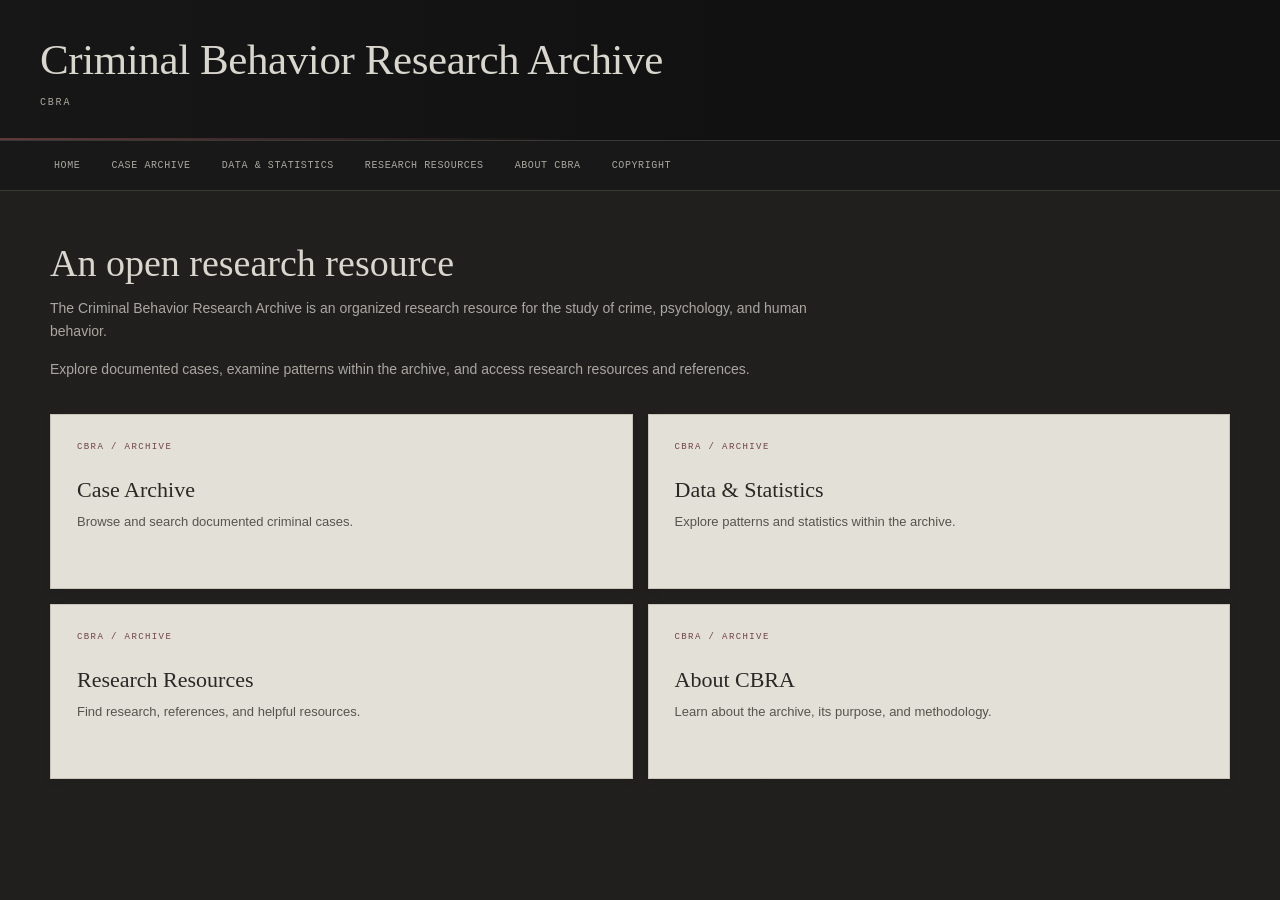
<file: index.html>
<!DOCTYPE html>
<html>
<head>
    <meta charset="UTF-8">
    <meta name="viewport" content="width=device-width, initial-scale=1.0">

    <link rel="stylesheet" href="css/style.css">
    <link rel="icon" type="image/png" href="/CBRA/images/cbra-icon2.png">

    <title>Criminal Behavior Research Archive | CBRA</title>

    <meta name="description" content="The Criminal Behavior Research Archive (CBRA) is an independent research resource for crime, psychology, criminal cases, and human behavior.">

    <meta name="keywords" content="criminal behavior research, criminal cases, crime research, criminal psychology, crime archive, CBRA">
</head>

<body>

    <header>
        <h1>Criminal Behavior Research Archive</h1>
        <p>CBRA</p>
    </header>

    <nav>
        <a href="index.html">Home</a>
        <a href="archive.html">Case Archive</a>
        <a href="statistics.html">Data & Statistics</a>
        <a href="resources.html">Research Resources</a>
        <a href="about.html">About CBRA</a>
        <a href="copyright.html">Copyright</a>
    </nav>

    <main>

        <h2>An open research resource</h2>

        <p>
            The Criminal Behavior Research Archive is an organized research resource for the study of crime, psychology, and human behavior.
        </p>

        <p>
            Explore documented cases, examine patterns within the archive, and access research resources and references.
        </p>

        <section class="cards">

            <a href="archive.html" class="card">
                <h3>Case Archive</h3>
                <p>Browse and search documented criminal cases.</p>
            </a>

            <a href="statistics.html" class="card">
                <h3>Data & Statistics</h3>
                <p>Explore patterns and statistics within the archive.</p>
            </a>

            <a href="resources.html" class="card">
                <h3>Research Resources</h3>
                <p>Find research, references, and helpful resources.</p>
            </a>

            <a href="about.html" class="card">
                <h3>About CBRA</h3>
                <p>Learn about the archive, its purpose, and methodology.</p>
            </a>

        </section>

    </main>

    </body>
    </html>
</file>
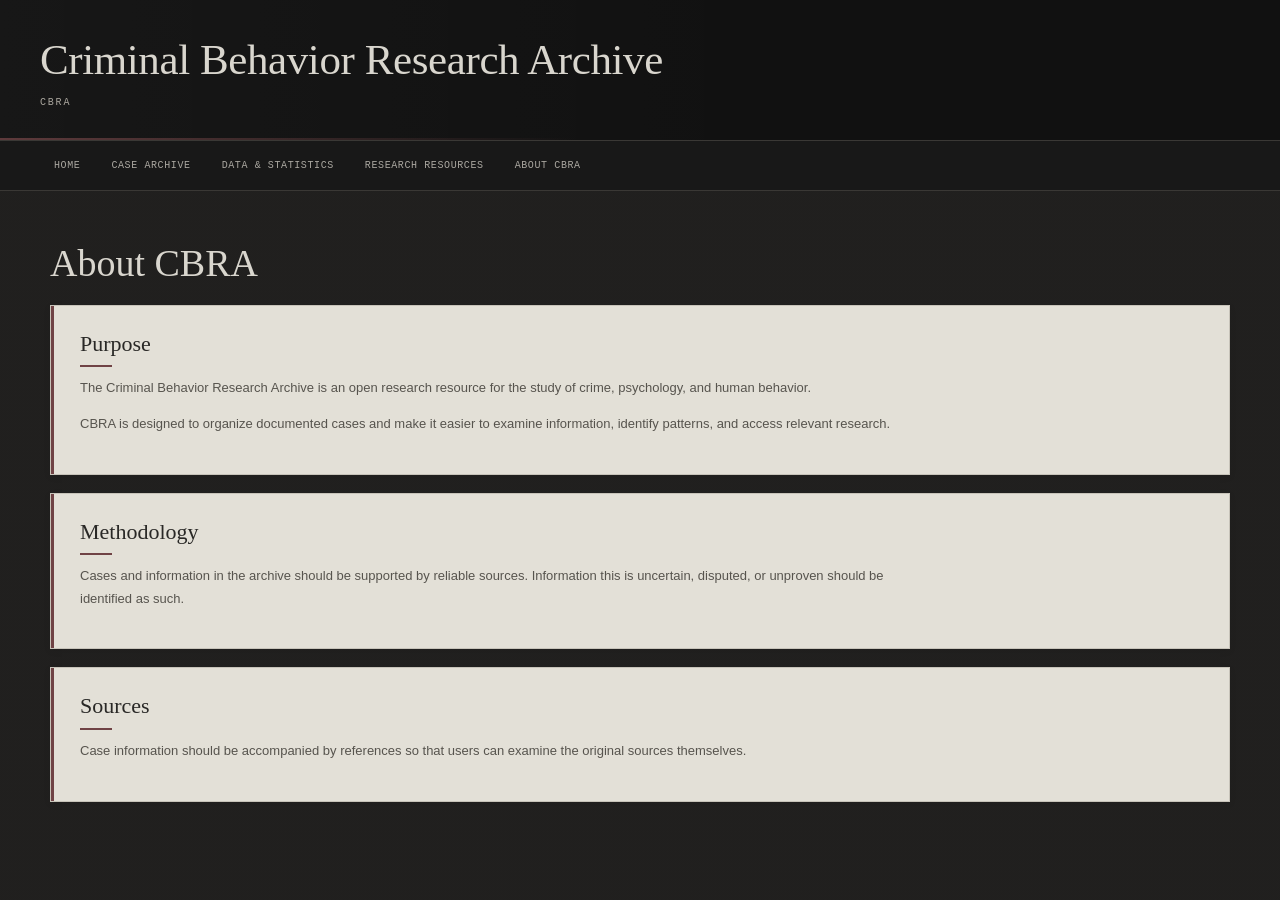
<file: about.html>
<!DOCTYPE html>
<html>
<head>
    <title>About CBRA</title>
    <link rel="stylesheet" href="css/style.css">

    <link rel="icon" type="image/png" href="images/cbra-icon2.png">

</head>

<body>

    <header>
        <h1>Criminal Behavior Research Archive</h1>
        <p>CBRA</p>
    </header>

    <nav>
        <a href="index.html">Home</a>
        <a href="archive.html">Case Archive</a>
        <a href="statistics.html">Data & Statistics</a>
        <a href="resources.html">Research Resources</a>
        <a href="about.html">About CBRA</a>
    </nav>

    <main>

        <h2>About CBRA</h2>

        <section class="about-section">

            <h3>Purpose</h3>

            <p>
                The Criminal Behavior Research Archive is an open research resource for the study of crime, psychology, and human behavior.
            </p>

            <p>
                CBRA is designed to organize documented cases and make it easier to examine information, identify patterns, and access relevant research.
            </p>

        </section>

        <section class="about-section">
            <h3>Methodology</h3>

            <p>
                Cases and information in the archive should be supported by reliable sources. Information this is uncertain, disputed, or unproven should be identified as such.
            </p>

        </section>

        <section class="about-section">
            <h3>Sources</h3>

            <p>
                Case information should be accompanied by references so that users can examine the original sources themselves.
            </p>

        </section>

    </main>
    
</body>
</html>
</file>
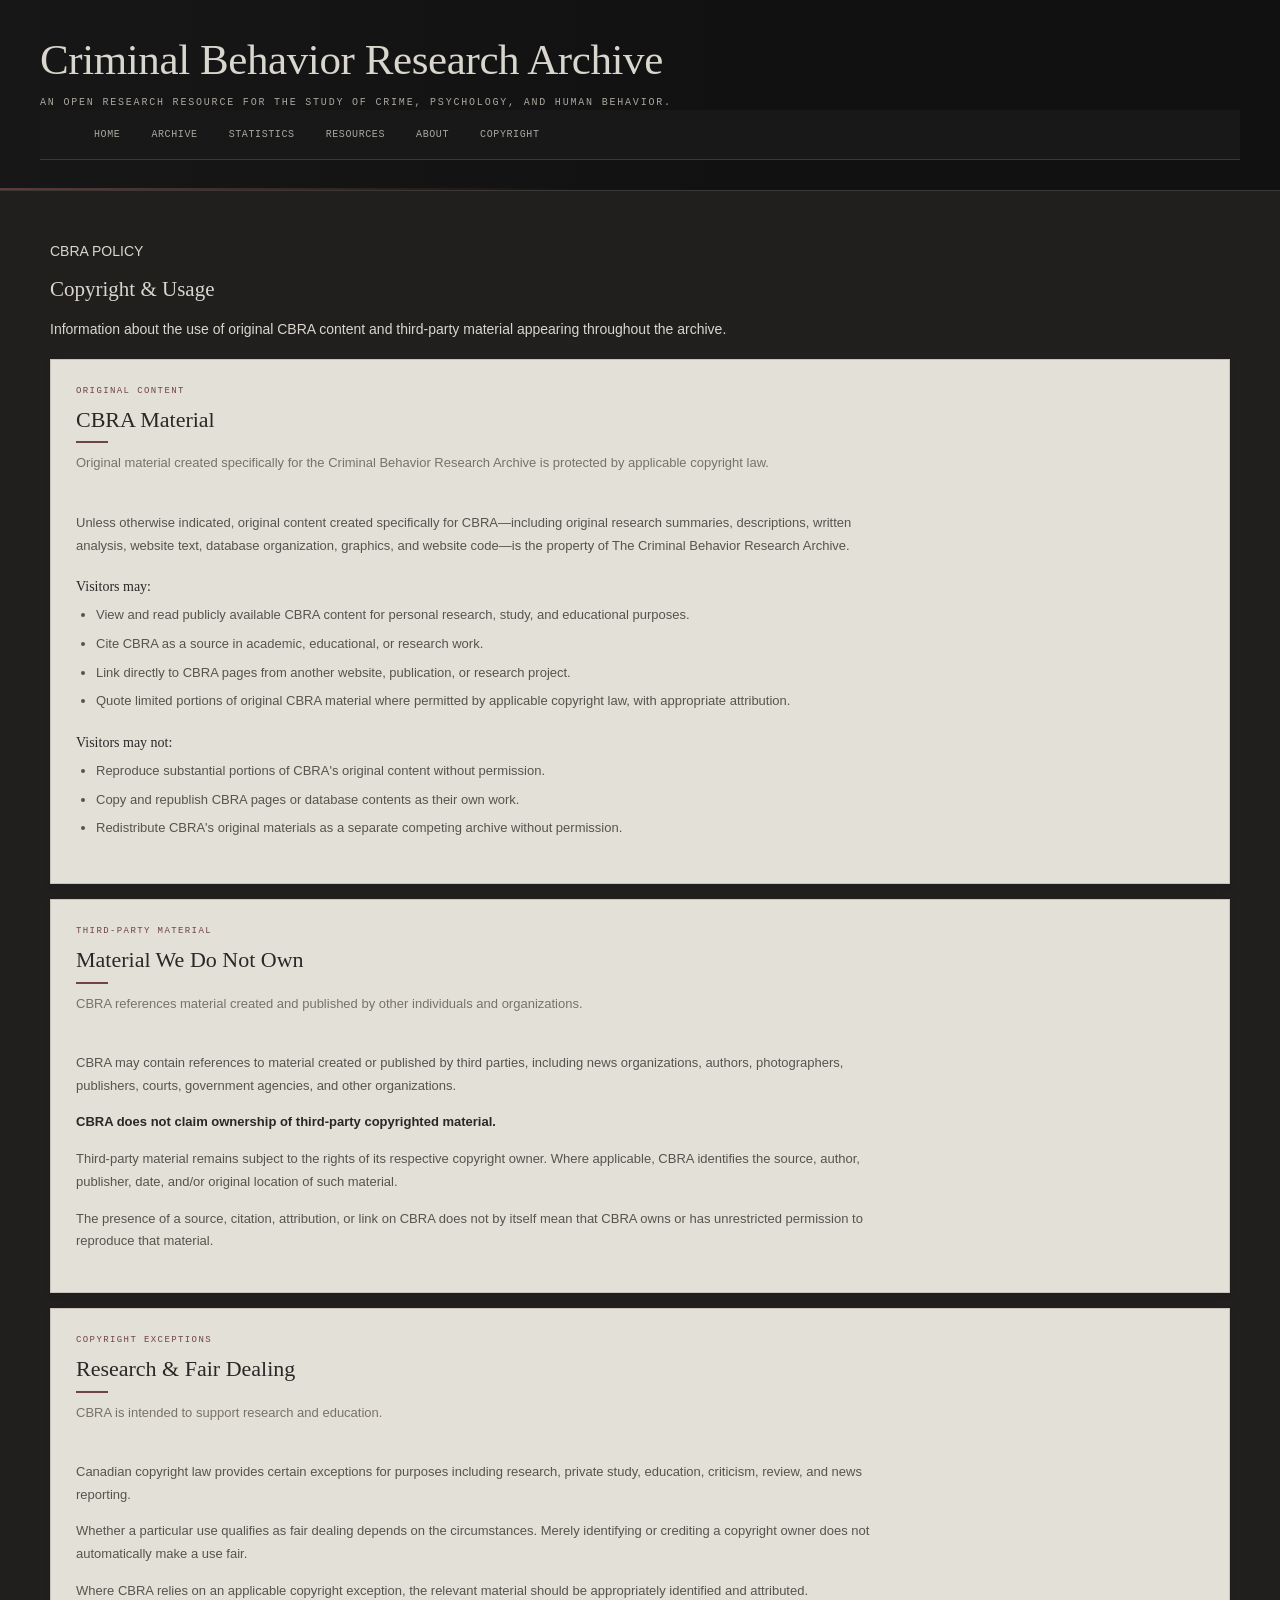
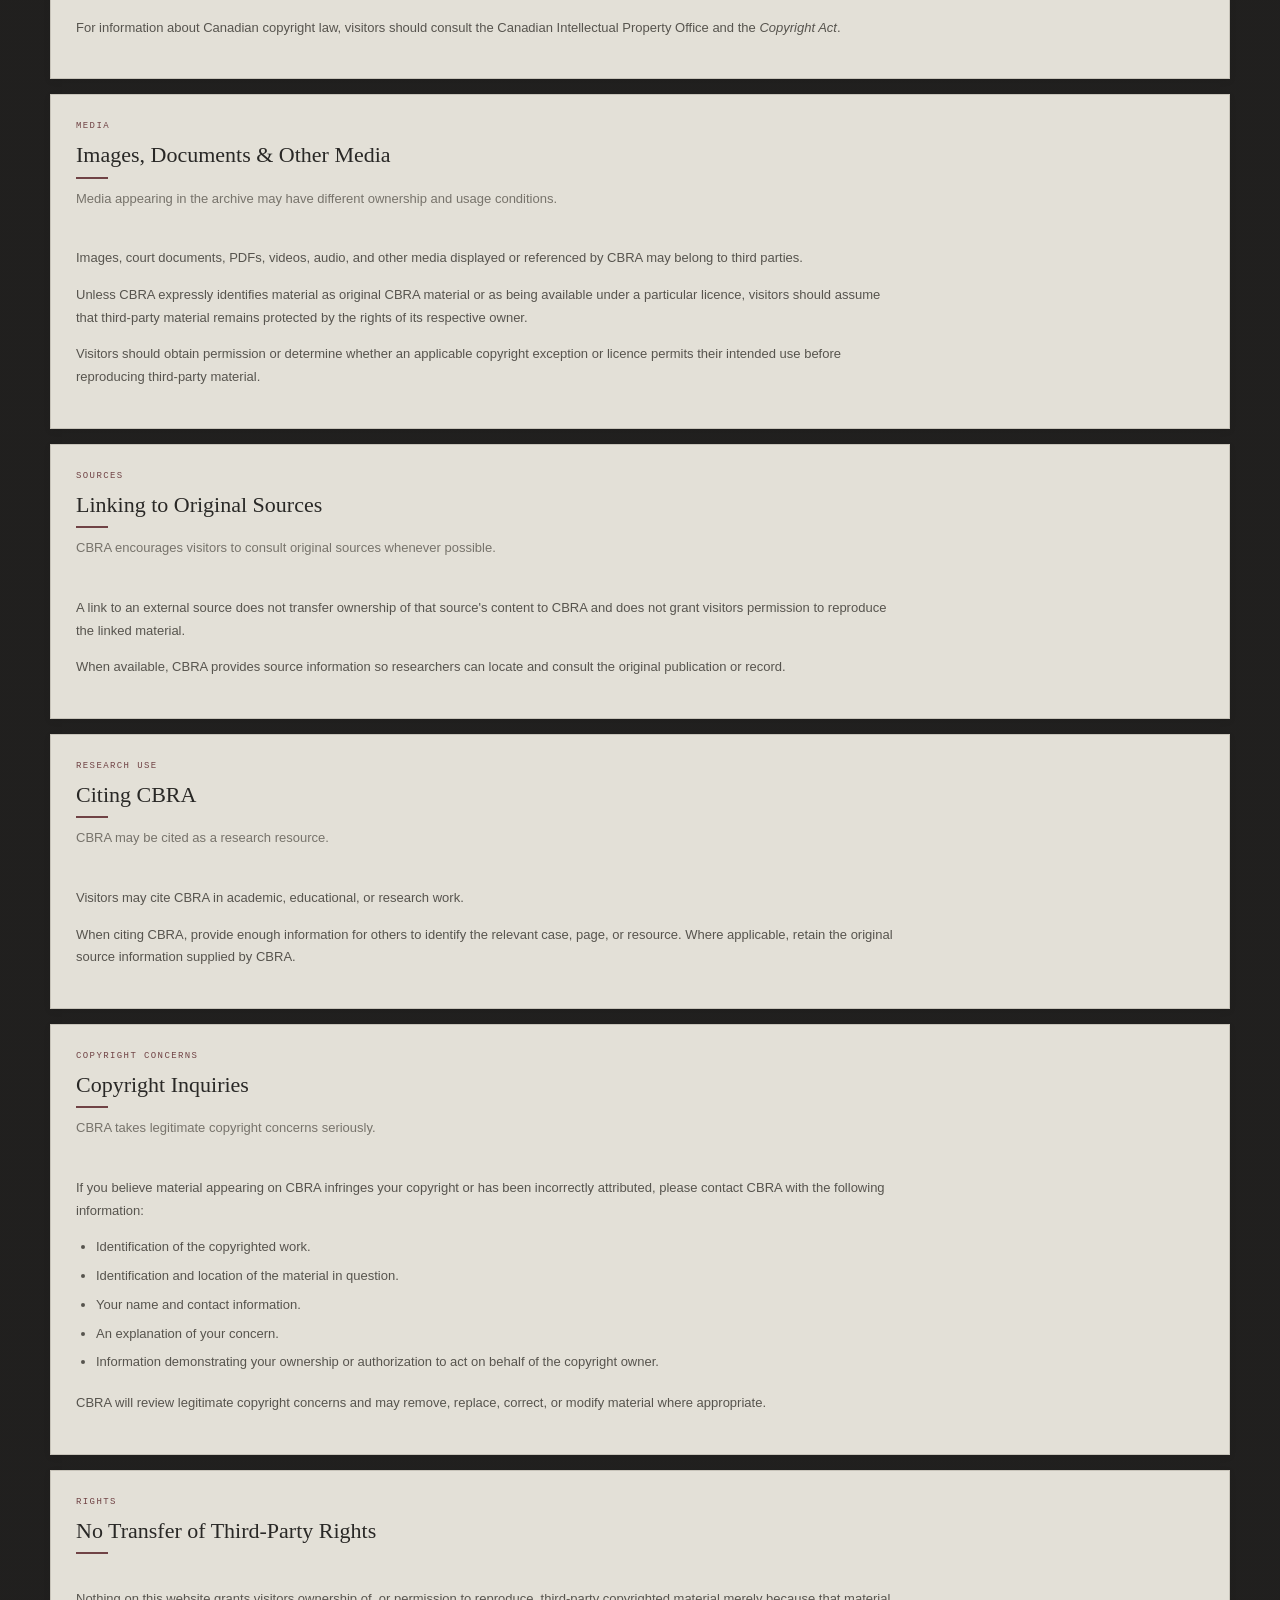
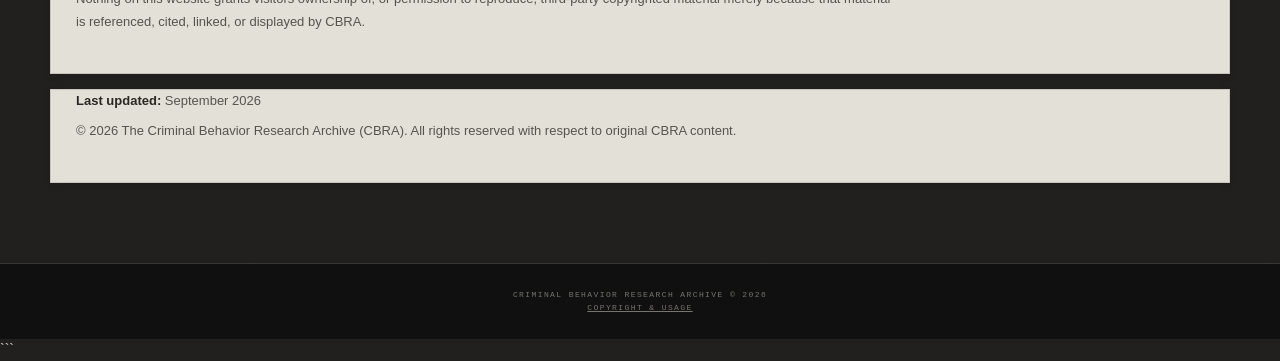
<file: copyright.html>
<!DOCTYPE html>
<html lang="en">

<head>

    <meta charset="UTF-8">

    <meta
        name="viewport"
        content="width=device-width, initial-scale=1.0"
    >

    <title>Copyright & Usage | CBRA</title>

    <link
        rel="stylesheet"
        href="css/style.css"
    >

    <link rel="icon" type="image/png" href="images/cbra-icon2.png">

</head>


<body>


<!-- =====================================================
     HEADER
     ===================================================== -->

<header>

    <div class="site-header">

        <div>

            <h1>
                Criminal Behavior Research Archive
            </h1>

            <p>
                An open research resource for the study of crime,
                psychology, and human behavior.
            </p>

        </div>


        <nav>

            <a href="index.html">
                Home
            </a>

            <a href="archive.html">
                Archive
            </a>

            <a href="statistics.html">
                Statistics
            </a>

            <a href="resources.html">
                Resources
            </a>

            <a href="about.html">
                About
            </a>

            <a href="copyright.html" class="active">
                Copyright
            </a>

        </nav>

    </div>

</header>



<!-- =====================================================
     MAIN CONTENT
     ===================================================== -->

<main class="page-container">


    <!-- PAGE HEADING -->

    <div class="page-heading">

        <div>

            <p class="eyebrow">
                CBRA POLICY
            </p>

            <h2>
                Copyright & Usage
            </h2>

            <p>
                Information about the use of original CBRA content
                and third-party material appearing throughout the archive.
            </p>

        </div>

    </div>



    <!-- =================================================
         ORIGINAL CBRA CONTENT
         ================================================= -->

    <section class="content-section">

        <div class="section-header">

            <div>

                <p class="section-kicker">
                    ORIGINAL CONTENT
                </p>

                <h3>
                    CBRA Material
                </h3>

                <p>
                    Original material created specifically for
                    the Criminal Behavior Research Archive is
                    protected by applicable copyright law.
                </p>

            </div>

        </div>


        <div class="content-card">

            <p>
                Unless otherwise indicated, original content created
                specifically for CBRA—including original research
                summaries, descriptions, written analysis, website text,
                database organization, graphics, and website code—is
                the property of The Criminal Behavior Research Archive.
            </p>


            <h4>
                Visitors may:
            </h4>

            <ul>

                <li>
                    View and read publicly available CBRA content
                    for personal research, study, and educational purposes.
                </li>

                <li>
                    Cite CBRA as a source in academic, educational,
                    or research work.
                </li>

                <li>
                    Link directly to CBRA pages from another website,
                    publication, or research project.
                </li>

                <li>
                    Quote limited portions of original CBRA material
                    where permitted by applicable copyright law,
                    with appropriate attribution.
                </li>

            </ul>


            <h4>
                Visitors may not:
            </h4>

            <ul>

                <li>
                    Reproduce substantial portions of CBRA's
                    original content without permission.
                </li>

                <li>
                    Copy and republish CBRA pages or database
                    contents as their own work.
                </li>

                <li>
                    Redistribute CBRA's original materials as a
                    separate competing archive without permission.
                </li>

            </ul>

        </div>

    </section>



    <!-- =================================================
         THIRD-PARTY MATERIAL
         ================================================= -->

    <section class="content-section">

        <div class="section-header">

            <div>

                <p class="section-kicker">
                    THIRD-PARTY MATERIAL
                </p>

                <h3>
                    Material We Do Not Own
                </h3>

                <p>
                    CBRA references material created and published
                    by other individuals and organizations.
                </p>

            </div>

        </div>


        <div class="content-card">

            <p>
                CBRA may contain references to material created or
                published by third parties, including news organizations,
                authors, photographers, publishers, courts, government
                agencies, and other organizations.
            </p>


            <p>
                <strong>
                    CBRA does not claim ownership of third-party
                    copyrighted material.
                </strong>
            </p>


            <p>
                Third-party material remains subject to the rights
                of its respective copyright owner. Where applicable,
                CBRA identifies the source, author, publisher, date,
                and/or original location of such material.
            </p>


            <p>
                The presence of a source, citation, attribution, or
                link on CBRA does not by itself mean that CBRA owns
                or has unrestricted permission to reproduce that material.
            </p>

        </div>

    </section>



    <!-- =================================================
         RESEARCH AND FAIR DEALING
         ================================================= -->

    <section class="content-section">

        <div class="section-header">

            <div>

                <p class="section-kicker">
                    COPYRIGHT EXCEPTIONS
                </p>

                <h3>
                    Research & Fair Dealing
                </h3>

                <p>
                    CBRA is intended to support research and education.
                </p>

            </div>

        </div>


        <div class="content-card">

            <p>
                Canadian copyright law provides certain exceptions
                for purposes including research, private study,
                education, criticism, review, and news reporting.
            </p>


            <p>
                Whether a particular use qualifies as fair dealing
                depends on the circumstances. Merely identifying or
                crediting a copyright owner does not automatically
                make a use fair.
            </p>


            <p>
                Where CBRA relies on an applicable copyright exception,
                the relevant material should be appropriately identified
                and attributed.
            </p>


            <p>
                For information about Canadian copyright law, visitors
                should consult the Canadian Intellectual Property Office
                and the <em>Copyright Act</em>.
            </p>

        </div>

    </section>



    <!-- =================================================
         IMAGES / DOCUMENTS / MEDIA
         ================================================= -->

    <section class="content-section">

        <div class="section-header">

            <div>

                <p class="section-kicker">
                    MEDIA
                </p>

                <h3>
                    Images, Documents & Other Media
                </h3>

                <p>
                    Media appearing in the archive may have
                    different ownership and usage conditions.
                </p>

            </div>

        </div>


        <div class="content-card">

            <p>
                Images, court documents, PDFs, videos, audio,
                and other media displayed or referenced by CBRA
                may belong to third parties.
            </p>


            <p>
                Unless CBRA expressly identifies material as
                original CBRA material or as being available under
                a particular licence, visitors should assume that
                third-party material remains protected by the rights
                of its respective owner.
            </p>


            <p>
                Visitors should obtain permission or determine whether
                an applicable copyright exception or licence permits
                their intended use before reproducing third-party material.
            </p>

        </div>

    </section>



    <!-- =================================================
         SOURCES AND LINKS
         ================================================= -->

    <section class="content-section">

        <div class="section-header">

            <div>

                <p class="section-kicker">
                    SOURCES
                </p>

                <h3>
                    Linking to Original Sources
                </h3>

                <p>
                    CBRA encourages visitors to consult original
                    sources whenever possible.
                </p>

            </div>

        </div>


        <div class="content-card">

            <p>
                A link to an external source does not transfer
                ownership of that source's content to CBRA and
                does not grant visitors permission to reproduce
                the linked material.
            </p>


            <p>
                When available, CBRA provides source information
                so researchers can locate and consult the original
                publication or record.
            </p>

        </div>

    </section>



    <!-- =================================================
         CITING CBRA
         ================================================= -->

    <section class="content-section">

        <div class="section-header">

            <div>

                <p class="section-kicker">
                    RESEARCH USE
                </p>

                <h3>
                    Citing CBRA
                </h3>

                <p>
                    CBRA may be cited as a research resource.
                </p>

            </div>

        </div>


        <div class="content-card">

            <p>
                Visitors may cite CBRA in academic, educational,
                or research work.
            </p>


            <p>
                When citing CBRA, provide enough information for
                others to identify the relevant case, page, or
                resource. Where applicable, retain the original
                source information supplied by CBRA.
            </p>

        </div>

    </section>



    <!-- =================================================
         COPYRIGHT CONCERNS
         ================================================= -->

    <section class="content-section">

        <div class="section-header">

            <div>

                <p class="section-kicker">
                    COPYRIGHT CONCERNS
                </p>

                <h3>
                    Copyright Inquiries
                </h3>

                <p>
                    CBRA takes legitimate copyright concerns seriously.
                </p>

            </div>

        </div>


        <div class="content-card">

            <p>
                If you believe material appearing on CBRA infringes
                your copyright or has been incorrectly attributed,
                please contact CBRA with the following information:
            </p>


            <ul>

                <li>
                    Identification of the copyrighted work.
                </li>

                <li>
                    Identification and location of the material
                    in question.
                </li>

                <li>
                    Your name and contact information.
                </li>

                <li>
                    An explanation of your concern.
                </li>

                <li>
                    Information demonstrating your ownership or
                    authorization to act on behalf of the copyright owner.
                </li>

            </ul>


            <p>
                CBRA will review legitimate copyright concerns and
                may remove, replace, correct, or modify material
                where appropriate.
            </p>

        </div>

    </section>



    <!-- =================================================
         THIRD-PARTY RIGHTS
         ================================================= -->

    <section class="content-section">

        <div class="section-header">

            <div>

                <p class="section-kicker">
                    RIGHTS
                </p>

                <h3>
                    No Transfer of Third-Party Rights
                </h3>

            </div>

        </div>


        <div class="content-card">

            <p>
                Nothing on this website grants visitors ownership
                of, or permission to reproduce, third-party
                copyrighted material merely because that material
                is referenced, cited, linked, or displayed by CBRA.
            </p>

        </div>

    </section>



    <!-- =================================================
         LAST UPDATED
         ================================================= -->

    <section class="content-section">

        <div class="content-card">

            <p class="last-updated">
                <strong>
                    Last updated:
                </strong>
                September 2026
            </p>


            <p>
                © 2026 The Criminal Behavior Research Archive (CBRA).
                All rights reserved with respect to original CBRA content.
            </p>

        </div>

    </section>


</main>



<!-- =====================================================
     FOOTER
     ===================================================== -->

<footer>

    <p>
        Criminal Behavior Research Archive &copy; 2026
    </p>

    <p>

        <a href="copyright.html">
            Copyright & Usage
        </a>

    </p>

</footer>


</body>

</html>
```
</file>
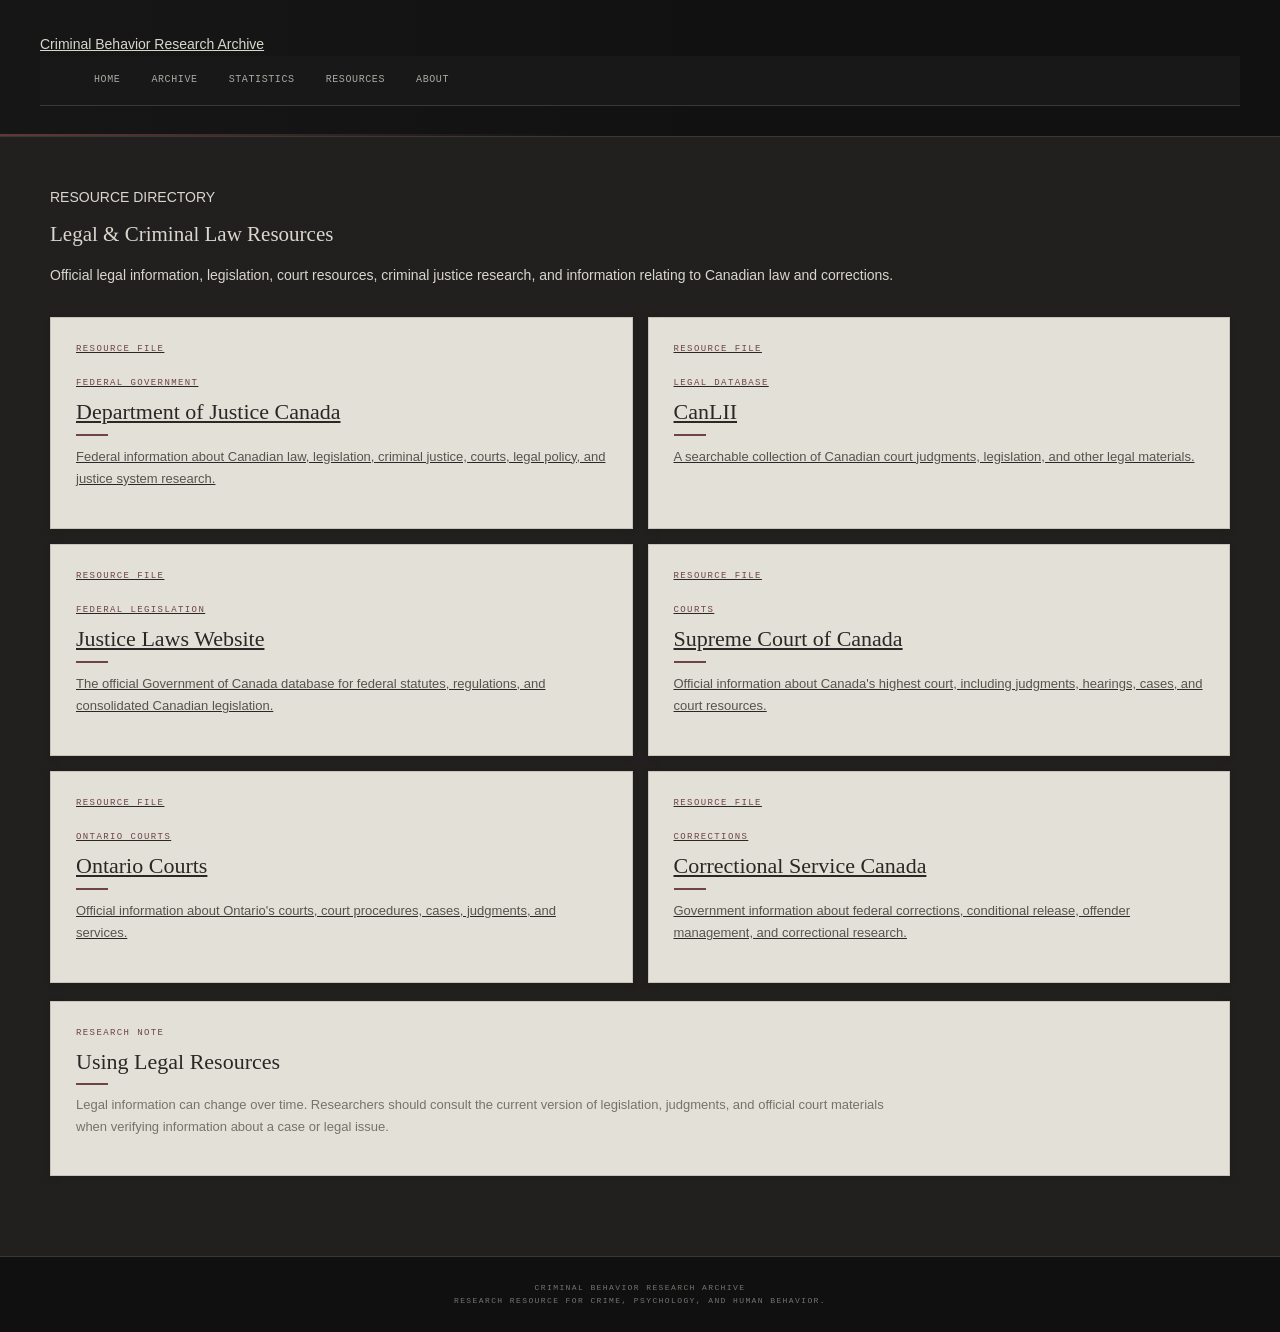
<file: legal-criminal-law.html>
<!DOCTYPE html>
<html lang="en">

<head>

    <meta charset="UTF-8">

    <meta
        name="viewport"
        content="width=device-width, initial-scale=1.0"
    >

    <title>Legal & Criminal Law Resources | CBRA</title>

    <link
        rel="stylesheet"
        href="css/style.css"
    >

    <link rel="icon" type="image/png" href="images/cbra-icon2.png">

</head>

<body>

<header class="site-header">

    <div class="header-inner">

        <a
            href="index.html"
            class="site-title"
        >
            Criminal Behavior Research Archive
        </a>

        <nav class="site-nav">

            <a href="index.html">Home</a>

            <a href="archive.html">Archive</a>

            <a href="statistics.html">Statistics</a>

            <a href="resources.html">Resources</a>

            <a href="about.html">About</a>

        </nav>

    </div>

</header>


<main class="page-shell">

    <section class="page-header">

        <p class="page-kicker">
            RESOURCE DIRECTORY
        </p>

        <h1>
            Legal & Criminal Law Resources
        </h1>

        <p class="page-description">
            Official legal information, legislation, court resources,
            criminal justice research, and information relating to
            Canadian law and corrections.
        </p>

    </section>


    <section class="resource-list">


        <!-- JUSTICE CANADA -->

        <a
            class="resource-card"
            href="https://www.justice.gc.ca/"
            target="_blank"
            rel="noopener noreferrer"
        >

            <p class="resource-type">
                FEDERAL GOVERNMENT
            </p>

            <h3>
                Department of Justice Canada
            </h3>

            <p>
                Federal information about Canadian law, legislation,
                criminal justice, courts, legal policy, and justice
                system research.
            </p>

        </a>


        <!-- CANLII -->

        <a
            class="resource-card"
            href="https://www.canlii.org/"
            target="_blank"
            rel="noopener noreferrer"
        >

            <p class="resource-type">
                LEGAL DATABASE
            </p>

            <h3>
                CanLII
            </h3>

            <p>
                A searchable collection of Canadian court judgments,
                legislation, and other legal materials.
            </p>

        </a>


        <!-- LAWS OF CANADA -->

        <a
            class="resource-card"
            href="https://laws-lois.justice.gc.ca/"
            target="_blank"
            rel="noopener noreferrer"
        >

            <p class="resource-type">
                FEDERAL LEGISLATION
            </p>

            <h3>
                Justice Laws Website
            </h3>

            <p>
                The official Government of Canada database for federal
                statutes, regulations, and consolidated Canadian legislation.
            </p>

        </a>


        <!-- SUPREME COURT -->

        <a
            class="resource-card"
            href="https://www.scc-csc.ca/"
            target="_blank"
            rel="noopener noreferrer"
        >

            <p class="resource-type">
                COURTS
            </p>

            <h3>
                Supreme Court of Canada
            </h3>

            <p>
                Official information about Canada's highest court,
                including judgments, hearings, cases, and court resources.
            </p>

        </a>


        <!-- ONTARIO COURTS -->

        <a
            class="resource-card"
            href="https://www.ontariocourts.ca/"
            target="_blank"
            rel="noopener noreferrer"
        >

            <p class="resource-type">
                ONTARIO COURTS
            </p>

            <h3>
                Ontario Courts
            </h3>

            <p>
                Official information about Ontario's courts, court
                procedures, cases, judgments, and services.
            </p>

        </a>


        <!-- CORRECTIONAL SERVICE CANADA -->

        <a
            class="resource-card"
            href="https://www.canada.ca/en/correctional-service.html"
            target="_blank"
            rel="noopener noreferrer"
        >

            <p class="resource-type">
                CORRECTIONS
            </p>

            <h3>
                Correctional Service Canada
            </h3>

            <p>
                Government information about federal corrections,
                conditional release, offender management, and
                correctional research.
            </p>

        </a>


    </section>


    <section class="content-section">

        <div class="section-header">

            <div>

                <p class="section-kicker">
                    RESEARCH NOTE
                </p>

                <h3>
                    Using Legal Resources
                </h3>

                <p>
                    Legal information can change over time. Researchers
                    should consult the current version of legislation,
                    judgments, and official court materials when verifying
                    information about a case or legal issue.
                </p>

            </div>

        </div>

    </section>

</main>


<footer class="site-footer">

    <p>
        Criminal Behavior Research Archive
    </p>

    <p>
        Research resource for crime, psychology, and human behavior.
    </p>

</footer>

</body>

</html>
</file>
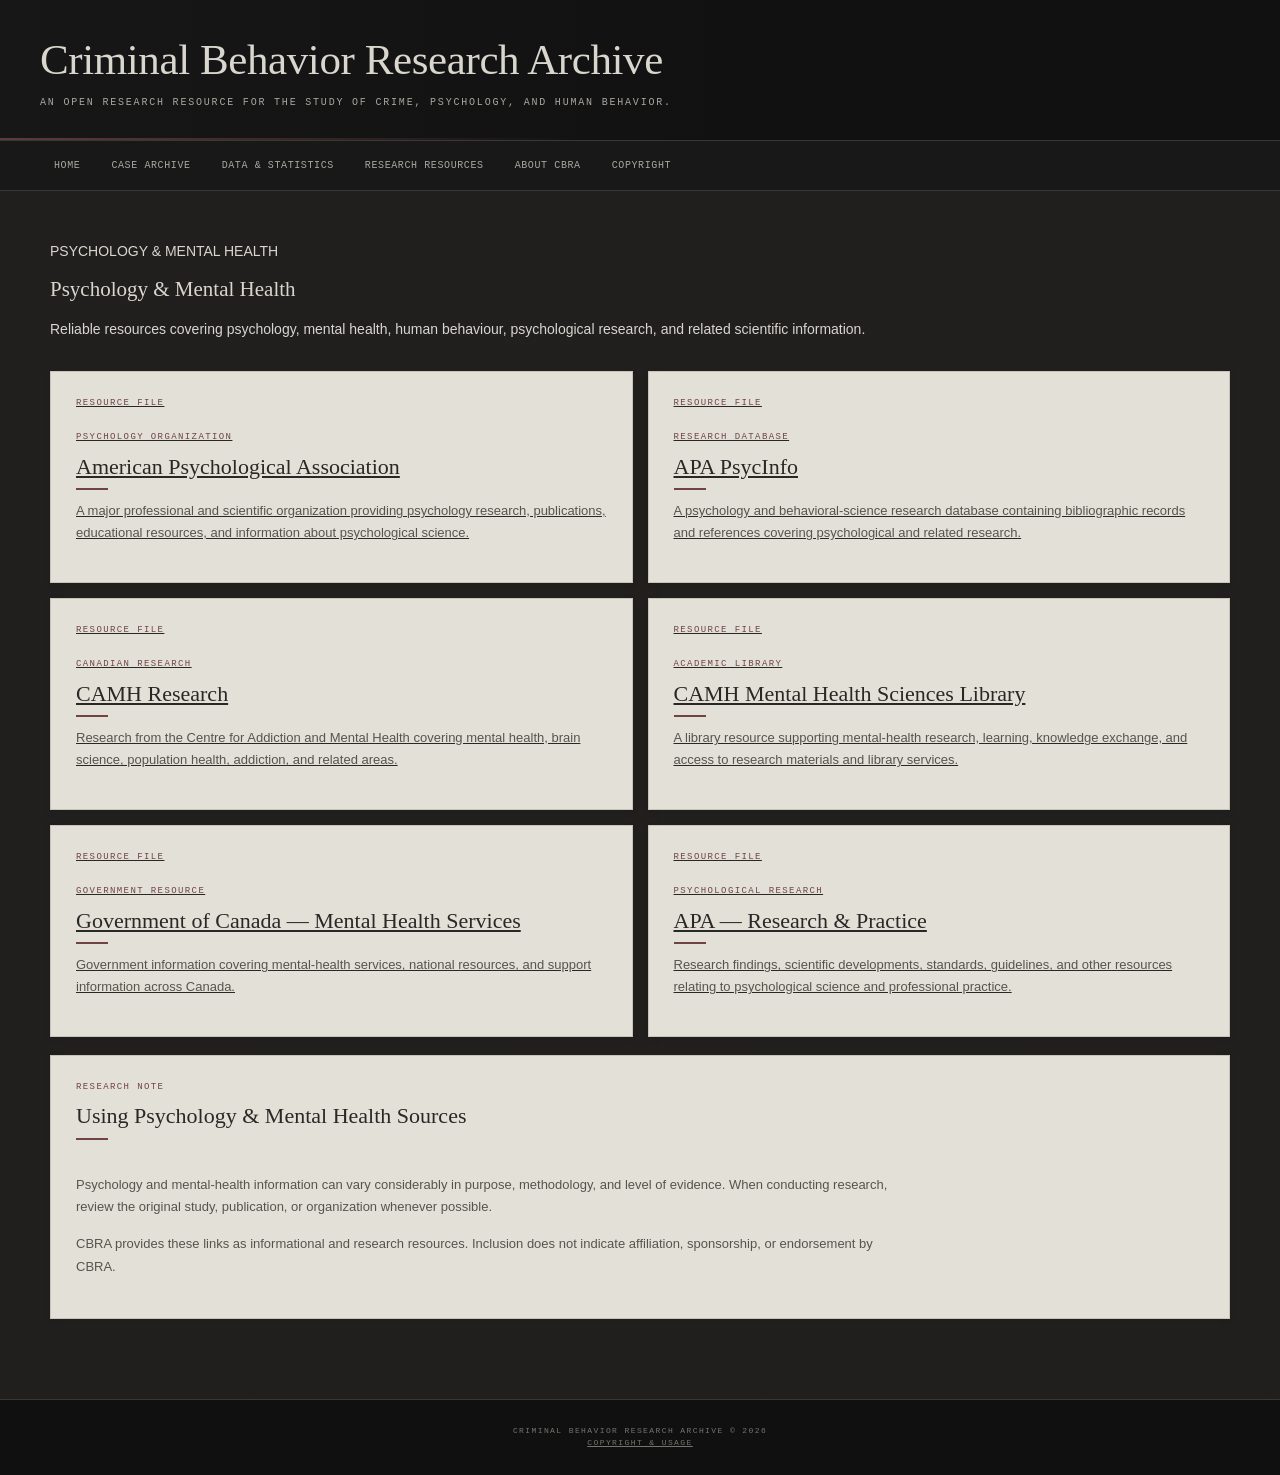
<file: psychology-mental-health.html>
<!DOCTYPE html>
<html lang="en">

<head>

    <meta charset="UTF-8">

    <meta
        name="viewport"
        content="width=device-width, initial-scale=1.0"
    >

    <title>Psychology & Mental Health | CBRA</title>

    <link
        rel="stylesheet"
        href="css/style.css"
    >

    <link rel="icon" type="image/png" href="images/cbra-icon2.png">

</head>


<body>


<!-- =====================================================
     HEADER
     ===================================================== -->

<header>

    <div class="site-header">

        <div>

            <h1>
                Criminal Behavior Research Archive
            </h1>

            <p>
                An open research resource for the study of crime,
                psychology, and human behavior.
            </p>

        </div>

    </div>

</header>



<!-- =====================================================
     NAVIGATION
     ===================================================== -->

<nav>

    <a href="index.html">
        Home
    </a>

    <a href="archive.html">
        Case Archive
    </a>

    <a href="statistics.html">
        Data & Statistics
    </a>

    <a href="resources.html" class="active">
        Research Resources
    </a>

    <a href="about.html">
        About CBRA
    </a>

    <a href="copyright.html">
        Copyright
    </a>

</nav>



<!-- =====================================================
     MAIN CONTENT
     ===================================================== -->

<main class="page-container">


    <div class="page-heading">

        <div>

            <p class="eyebrow">
                PSYCHOLOGY & MENTAL HEALTH
            </p>

            <h2>
                Psychology & Mental Health
            </h2>

            <p>
                Reliable resources covering psychology, mental health,
                human behaviour, psychological research, and related
                scientific information.
            </p>

        </div>

    </div>



    <!-- =================================================
         RESOURCES
         ================================================= -->

    <section class="resource-list">


        <!-- AMERICAN PSYCHOLOGICAL ASSOCIATION -->

        <a
            href="https://www.apa.org/"
            class="resource-card"
            target="_blank"
            rel="noopener noreferrer"
        >

            <p class="resource-type">
                PSYCHOLOGY ORGANIZATION
            </p>

            <h3>
                American Psychological Association
            </h3>

            <p>
                A major professional and scientific organization
                providing psychology research, publications,
                educational resources, and information about
                psychological science.
            </p>

        </a>



        <!-- APA PSYCINFO -->

        <a
            href="https://www.apa.org/psycinfo/"
            class="resource-card"
            target="_blank"
            rel="noopener noreferrer"
        >

            <p class="resource-type">
                RESEARCH DATABASE
            </p>

            <h3>
                APA PsycInfo
            </h3>

            <p>
                A psychology and behavioral-science research database
                containing bibliographic records and references
                covering psychological and related research.
            </p>

        </a>



        <!-- CAMH -->

        <a
            href="https://www.camh.ca/en/science-and-research"
            class="resource-card"
            target="_blank"
            rel="noopener noreferrer"
        >

            <p class="resource-type">
                CANADIAN RESEARCH
            </p>

            <h3>
                CAMH Research
            </h3>

            <p>
                Research from the Centre for Addiction and Mental
                Health covering mental health, brain science,
                population health, addiction, and related areas.
            </p>

        </a>



        <!-- CAMH LIBRARY -->

        <a
            href="https://www.camh.ca/en/health-info/camh-library"
            class="resource-card"
            target="_blank"
            rel="noopener noreferrer"
        >

            <p class="resource-type">
                ACADEMIC LIBRARY
            </p>

            <h3>
                CAMH Mental Health Sciences Library
            </h3>

            <p>
                A library resource supporting mental-health research,
                learning, knowledge exchange, and access to research
                materials and library services.
            </p>

        </a>



        <!-- CANADA.CA -->

        <a
            href="https://www.canada.ca/en/public-health/services/mental-health-services.html"
            class="resource-card"
            target="_blank"
            rel="noopener noreferrer"
        >

            <p class="resource-type">
                GOVERNMENT RESOURCE
            </p>

            <h3>
                Government of Canada — Mental Health Services
            </h3>

            <p>
                Government information covering mental-health services,
                national resources, and support information across Canada.
            </p>

        </a>



        <!-- APA RESEARCH -->

        <a
            href="https://www.apa.org/research-practice"
            class="resource-card"
            target="_blank"
            rel="noopener noreferrer"
        >

            <p class="resource-type">
                PSYCHOLOGICAL RESEARCH
            </p>

            <h3>
                APA — Research & Practice
            </h3>

            <p>
                Research findings, scientific developments, standards,
                guidelines, and other resources relating to psychological
                science and professional practice.
            </p>

        </a>


    </section>



    <!-- =================================================
         RESEARCH NOTE
         ================================================= -->

    <section class="content-section">

        <div class="section-header">

            <div>

                <p class="section-kicker">
                    RESEARCH NOTE
                </p>

                <h3>
                    Using Psychology & Mental Health Sources
                </h3>

            </div>

        </div>


        <div class="content-card">

            <p>
                Psychology and mental-health information can vary
                considerably in purpose, methodology, and level of
                evidence. When conducting research, review the
                original study, publication, or organization whenever
                possible.
            </p>

            <p>
                CBRA provides these links as informational and
                research resources. Inclusion does not indicate
                affiliation, sponsorship, or endorsement by CBRA.
            </p>

        </div>

    </section>


</main>



<!-- =====================================================
     FOOTER
     ===================================================== -->

<footer>

    <p>
        Criminal Behavior Research Archive &copy; 2026
    </p>

    <p>

        <a href="copyright.html">
            Copyright & Usage
        </a>

    </p>

</footer>


</body>

</html>
</file>
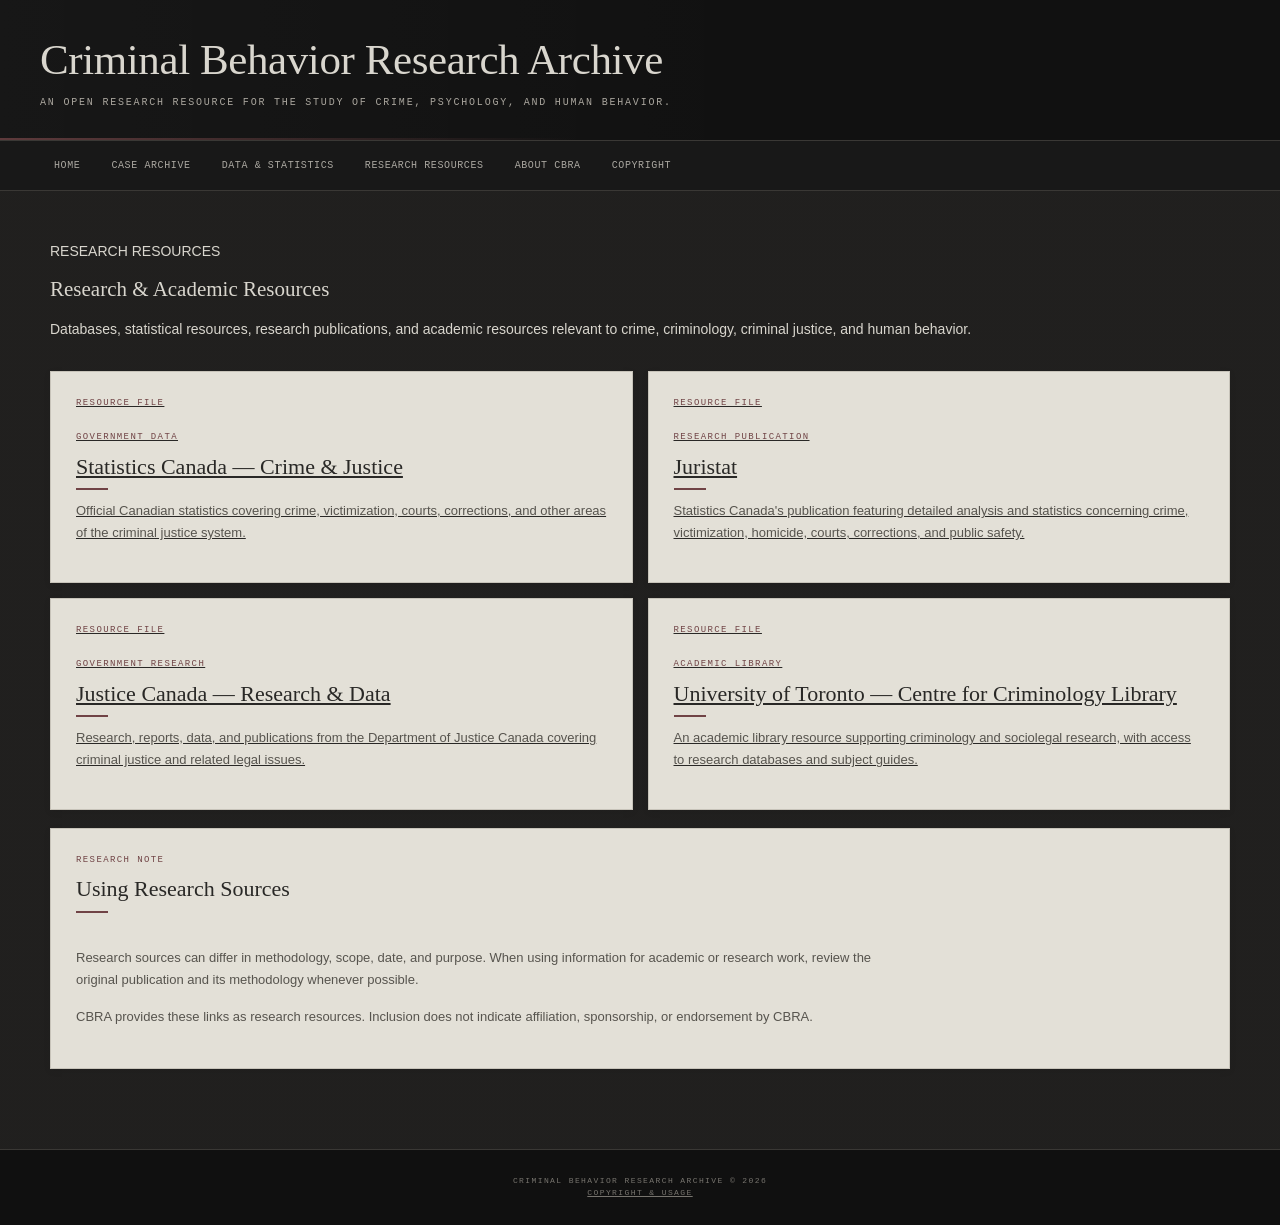
<file: research-academic.html>
<!DOCTYPE html>
<html lang="en">

<head>

    <meta charset="UTF-8">

    <meta
        name="viewport"
        content="width=device-width, initial-scale=1.0"
    >

    <title>Research & Academic Resources | CBRA</title>

    <link
        rel="stylesheet"
        href="css/style.css"
    >

    <link rel="icon" type="image/png" href="images/cbra-icon2.png">

</head>


<body>


<!-- =====================================================
     HEADER
     ===================================================== -->

<header>

    <div class="site-header">

        <div>

            <h1>
                Criminal Behavior Research Archive
            </h1>

            <p>
                An open research resource for the study of crime,
                psychology, and human behavior.
            </p>

        </div>

    </div>

</header>



<!-- =====================================================
     NAVIGATION
     ===================================================== -->

<nav>

    <a href="index.html">
        Home
    </a>

    <a href="archive.html">
        Case Archive
    </a>

    <a href="statistics.html">
        Data & Statistics
    </a>

    <a href="resources.html" class="active">
        Research Resources
    </a>

    <a href="about.html">
        About CBRA
    </a>

    <a href="copyright.html">
        Copyright
    </a>

</nav>



<!-- =====================================================
     MAIN CONTENT
     ===================================================== -->

<main class="page-container">


    <div class="page-heading">

        <div>

            <p class="eyebrow">
                RESEARCH RESOURCES
            </p>

            <h2>
                Research & Academic Resources
            </h2>

            <p>
                Databases, statistical resources, research publications,
                and academic resources relevant to crime, criminology,
                criminal justice, and human behavior.
            </p>

        </div>

    </div>



    <!-- =================================================
         RESOURCES
         ================================================= -->

    <section class="resource-list">


        <!-- STATISTICS CANADA -->

        <a
            href="https://www.statcan.gc.ca/en/subjects-start/crime_and_justice"
            class="resource-card"
            target="_blank"
            rel="noopener noreferrer"
        >

            <p class="resource-type">
                GOVERNMENT DATA
            </p>

            <h3>
                Statistics Canada — Crime & Justice
            </h3>

            <p>
                Official Canadian statistics covering crime,
                victimization, courts, corrections, and other
                areas of the criminal justice system.
            </p>

        </a>



        <!-- JURISTAT -->

        <a
            href="https://www150.statcan.gc.ca/n1/en/catalogue/85-002-x"
            class="resource-card"
            target="_blank"
            rel="noopener noreferrer"
        >

            <p class="resource-type">
                RESEARCH PUBLICATION
            </p>

            <h3>
                Juristat
            </h3>

            <p>
                Statistics Canada's publication featuring detailed
                analysis and statistics concerning crime, victimization,
                homicide, courts, corrections, and public safety.
            </p>

        </a>



        <!-- JUSTICE CANADA -->

        <a
            href="https://www.justice.gc.ca/eng/rp-pr/jr/index.html"
            class="resource-card"
            target="_blank"
            rel="noopener noreferrer"
        >

            <p class="resource-type">
                GOVERNMENT RESEARCH
            </p>

            <h3>
                Justice Canada — Research & Data
            </h3>

            <p>
                Research, reports, data, and publications from
                the Department of Justice Canada covering criminal
                justice and related legal issues.
            </p>

        </a>



        <!-- U OF T CRIMINOLOGY LIBRARY -->

        <a
            href="https://library.utoronto.ca/library/criminology"
            class="resource-card"
            target="_blank"
            rel="noopener noreferrer"
        >

            <p class="resource-type">
                ACADEMIC LIBRARY
            </p>

            <h3>
                University of Toronto — Centre for Criminology Library
            </h3>

            <p>
                An academic library resource supporting criminology
                and sociolegal research, with access to research
                databases and subject guides.
            </p>

        </a>


    </section>



    <!-- =================================================
         RESEARCH NOTE
         ================================================= -->

    <section class="content-section">

        <div class="section-header">

            <div>

                <p class="section-kicker">
                    RESEARCH NOTE
                </p>

                <h3>
                    Using Research Sources
                </h3>

            </div>

        </div>


        <div class="content-card">

            <p>
                Research sources can differ in methodology,
                scope, date, and purpose. When using information
                for academic or research work, review the original
                publication and its methodology whenever possible.
            </p>

            <p>
                CBRA provides these links as research resources.
                Inclusion does not indicate affiliation, sponsorship,
                or endorsement by CBRA.
            </p>

        </div>

    </section>


</main>



<!-- =====================================================
     FOOTER
     ===================================================== -->

<footer>

    <p>
        Criminal Behavior Research Archive &copy; 2026
    </p>

    <p>

        <a href="copyright.html">
            Copyright & Usage
        </a>

    </p>

</footer>


</body>

</html>
</file>
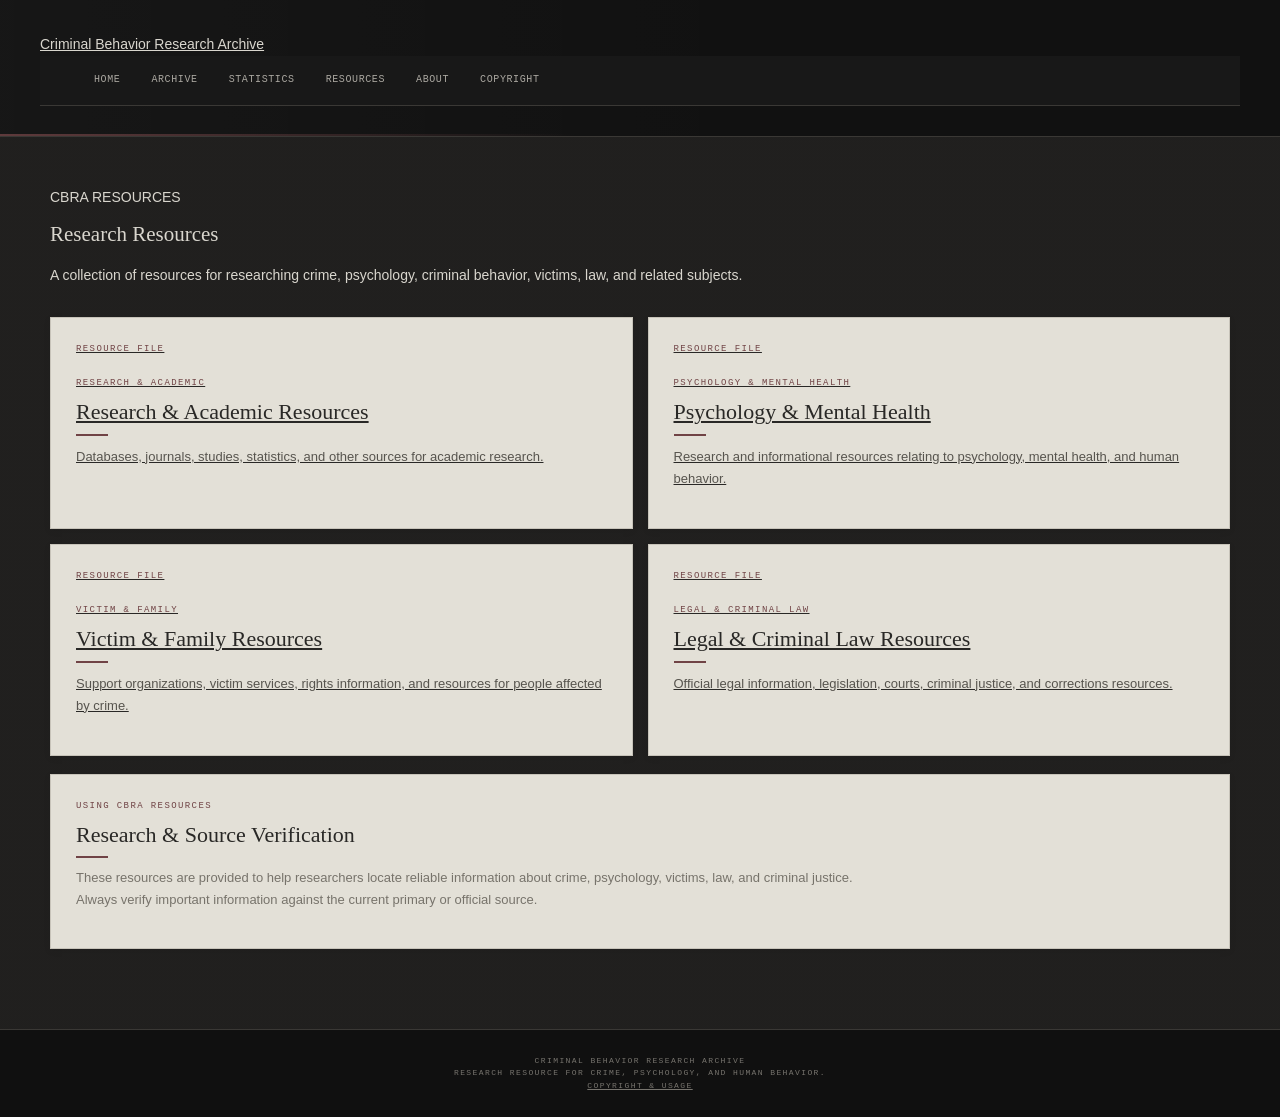
<file: resources.html>
<!DOCTYPE html>
<html lang="en">

<head>

    <meta charset="UTF-8">

    <meta
        name="viewport"
        content="width=device-width, initial-scale=1.0"
    >

    <title>Research Resources | CBRA</title>

    <link
        rel="stylesheet"
        href="css/style.css"
    >

    <link rel="icon" type="image/png" href="images/cbra-icon2.png">

</head>


<body>


<!-- =====================================================
     HEADER
     ===================================================== -->

<header class="site-header">

    <div class="header-inner">

        <a
            href="index.html"
            class="site-title"
        >
            Criminal Behavior Research Archive
        </a>


        <nav class="site-nav">

            <a href="index.html">
                Home
            </a>

            <a href="archive.html">
                Archive
            </a>

            <a href="statistics.html">
                Statistics
            </a>

            <a
                href="resources.html"
                class="active"
            >
                Resources
            </a>

            <a href="about.html">
                About
            </a>

            <a href="copyright.html">
                Copyright
            </a>

        </nav>

    </div>

</header>



<!-- =====================================================
     MAIN CONTENT
     ===================================================== -->

<main class="page-shell">


    <!-- =================================================
         PAGE HEADER
         ================================================= -->

    <section class="page-header">

        <p class="page-kicker">
            CBRA RESOURCES
        </p>

        <h1>
            Research Resources
        </h1>

        <p class="page-description">
            A collection of resources for researching crime,
            psychology, criminal behavior, victims, law,
            and related subjects.
        </p>

    </section>



    <!-- =================================================
         RESOURCE CATEGORIES
         ================================================= -->

    <section class="resource-list">


        <!-- RESEARCH & ACADEMIC -->

        <a
            href="research-academic.html"
            class="resource-card"
        >

            <p class="resource-type">
                RESEARCH & ACADEMIC
            </p>

            <h3>
                Research & Academic Resources
            </h3>

            <p>
                Databases, journals, studies, statistics,
                and other sources for academic research.
            </p>

        </a>



        <!-- PSYCHOLOGY & MENTAL HEALTH -->

        <a
            href="psychology-mental-health.html"
            class="resource-card"
        >

            <p class="resource-type">
                PSYCHOLOGY & MENTAL HEALTH
            </p>

            <h3>
                Psychology & Mental Health
            </h3>

            <p>
                Research and informational resources relating
                to psychology, mental health, and human behavior.
            </p>

        </a>



        <!-- VICTIM & FAMILY -->

        <a
            href="victim-family.html"
            class="resource-card"
        >

            <p class="resource-type">
                VICTIM & FAMILY
            </p>

            <h3>
                Victim & Family Resources
            </h3>

            <p>
                Support organizations, victim services,
                rights information, and resources for people
                affected by crime.
            </p>

        </a>



        <!-- LEGAL & CRIMINAL LAW -->

        <a
            href="legal-criminal-law.html"
            class="resource-card"
        >

            <p class="resource-type">
                LEGAL & CRIMINAL LAW
            </p>

            <h3>
                Legal & Criminal Law Resources
            </h3>

            <p>
                Official legal information, legislation,
                courts, criminal justice, and corrections resources.
            </p>

        </a>


    </section>



    <!-- =================================================
         RESEARCH NOTE
         ================================================= -->

    <section class="content-section">

        <div class="section-header">

            <div>

                <p class="section-kicker">
                    USING CBRA RESOURCES
                </p>

                <h3>
                    Research & Source Verification
                </h3>

                <p>
                    These resources are provided to help researchers
                    locate reliable information about crime, psychology,
                    victims, law, and criminal justice. Always verify
                    important information against the current primary
                    or official source.
                </p>

            </div>

        </div>

    </section>


</main>



<!-- =====================================================
     FOOTER
     ===================================================== -->

<footer class="site-footer">

    <p>
        Criminal Behavior Research Archive
    </p>

    <p>
        Research resource for crime, psychology, and human behavior.
    </p>

    <p>

        <a href="copyright.html">
            Copyright & Usage
        </a>

    </p>

</footer>


</body>

</html>
</file>
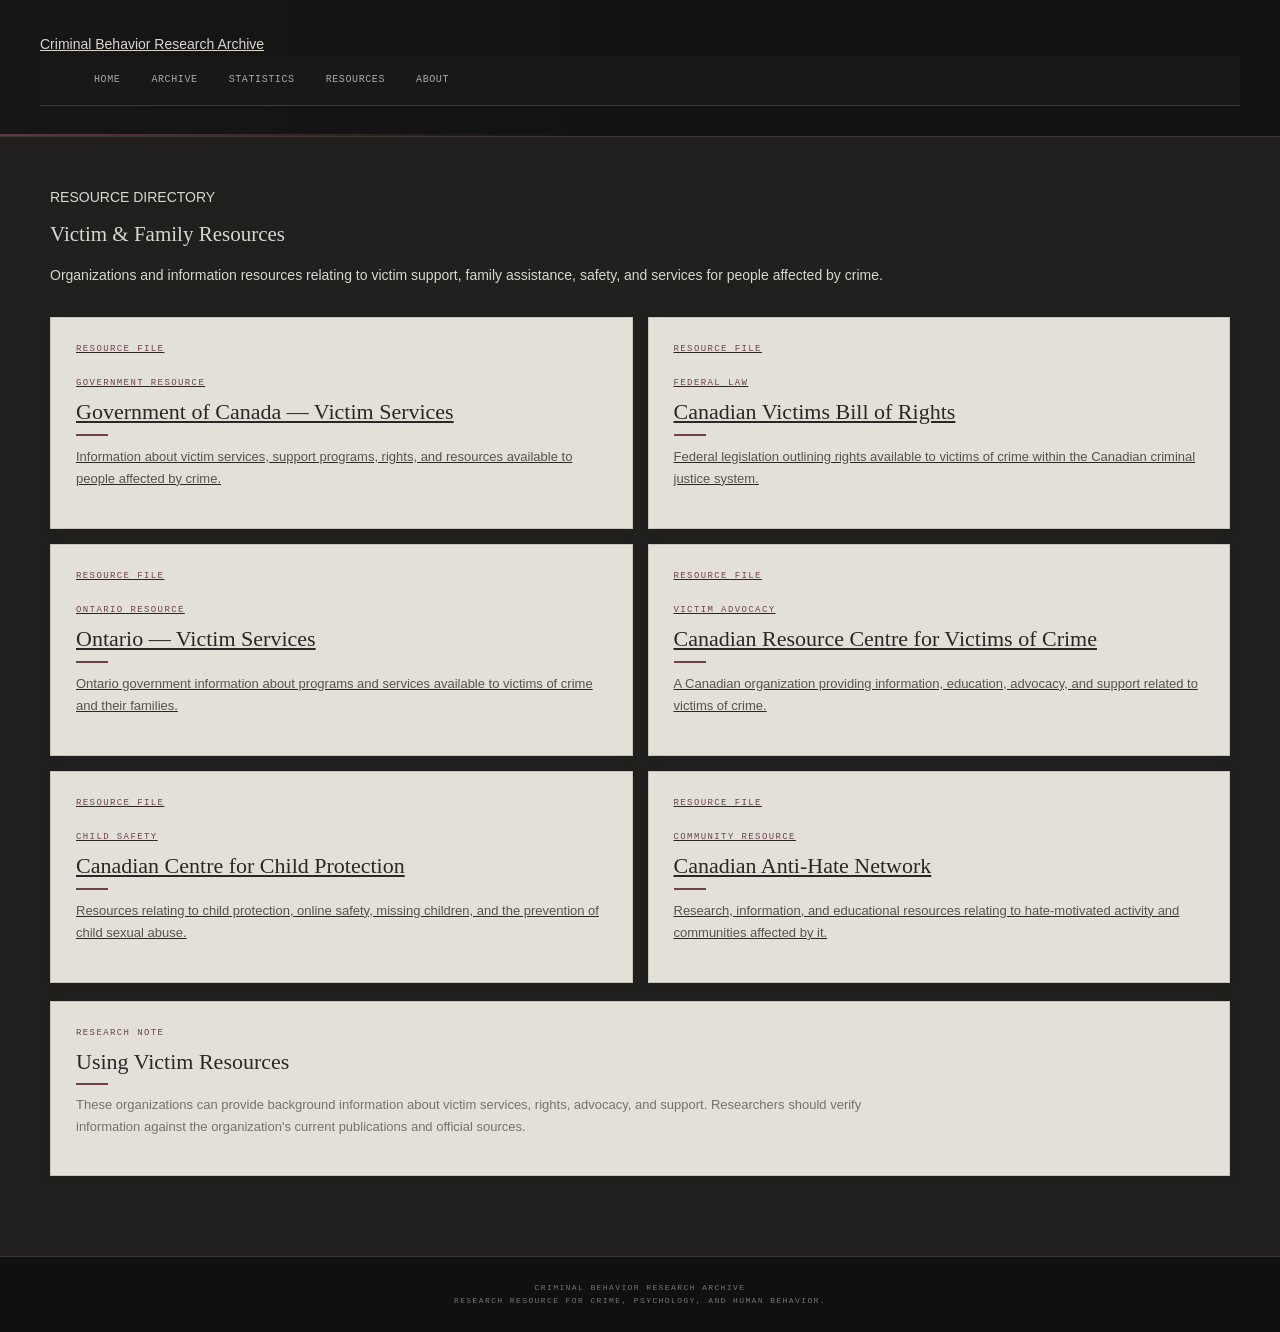
<file: victim-family.html>
<!DOCTYPE html>
<html lang="en">

<head>

    <meta charset="UTF-8">

    <meta
        name="viewport"
        content="width=device-width, initial-scale=1.0"
    >

    <title>Victim & Family Resources | CBRA</title>

    <link
        rel="stylesheet"
        href="css/style.css"
    >

    <link rel="icon" type="image/png" href="images/cbra-icon2.png">

</head>

<body>

<header class="site-header">

    <div class="header-inner">

        <a
            href="index.html"
            class="site-title"
        >
            Criminal Behavior Research Archive
        </a>

        <nav class="site-nav">

            <a href="index.html">Home</a>

            <a href="archive.html">Archive</a>

            <a href="statistics.html">Statistics</a>

            <a href="resources.html">Resources</a>

            <a href="about.html">About</a>

        </nav>

    </div>

</header>


<main class="page-shell">

    <section class="page-header">

        <p class="page-kicker">
            RESOURCE DIRECTORY
        </p>

        <h1>
            Victim & Family Resources
        </h1>

        <p class="page-description">
            Organizations and information resources relating to victim
            support, family assistance, safety, and services for people
            affected by crime.
        </p>

    </section>


    <section class="resource-list">


        <!-- VICTIM SERVICES -->

        <a
            class="resource-card"
            href="https://www.canada.ca/en/public-safety-canada/campaigns/victim-services.html"
            target="_blank"
            rel="noopener noreferrer"
        >

            <p class="resource-type">
                GOVERNMENT RESOURCE
            </p>

            <h3>
                Government of Canada — Victim Services
            </h3>

            <p>
                Information about victim services, support programs,
                rights, and resources available to people affected by crime.
            </p>

        </a>


        <!-- CANADIAN VICTIMS BILL OF RIGHTS -->

        <a
            class="resource-card"
            href="https://laws-lois.justice.gc.ca/eng/acts/c-23.7/"
            target="_blank"
            rel="noopener noreferrer"
        >

            <p class="resource-type">
                FEDERAL LAW
            </p>

            <h3>
                Canadian Victims Bill of Rights
            </h3>

            <p>
                Federal legislation outlining rights available to victims
                of crime within the Canadian criminal justice system.
            </p>

        </a>


        <!-- VICTIM SERVICES ONTARIO -->

        <a
            class="resource-card"
            href="https://www.ontario.ca/page/victim-services"
            target="_blank"
            rel="noopener noreferrer"
        >

            <p class="resource-type">
                ONTARIO RESOURCE
            </p>

            <h3>
                Ontario — Victim Services
            </h3>

            <p>
                Ontario government information about programs and services
                available to victims of crime and their families.
            </p>

        </a>


        <!-- CANADIAN RESOURCE CENTRE FOR VICTIMS OF CRIME -->

        <a
            class="resource-card"
            href="https://crcvc.ca/"
            target="_blank"
            rel="noopener noreferrer"
        >

            <p class="resource-type">
                VICTIM ADVOCACY
            </p>

            <h3>
                Canadian Resource Centre for Victims of Crime
            </h3>

            <p>
                A Canadian organization providing information, education,
                advocacy, and support related to victims of crime.
            </p>

        </a>


        <!-- CANADIAN CENTRE FOR CHILD PROTECTION -->

        <a
            class="resource-card"
            href="https://protectchildren.ca/"
            target="_blank"
            rel="noopener noreferrer"
        >

            <p class="resource-type">
                CHILD SAFETY
            </p>

            <h3>
                Canadian Centre for Child Protection
            </h3>

            <p>
                Resources relating to child protection, online safety,
                missing children, and the prevention of child sexual abuse.
            </p>

        </a>


        <!-- CANADIAN ANTI-HATE NETWORK -->

        <a
            class="resource-card"
            href="https://www.antihate.ca/"
            target="_blank"
            rel="noopener noreferrer"
        >

            <p class="resource-type">
                COMMUNITY RESOURCE
            </p>

            <h3>
                Canadian Anti-Hate Network
            </h3>

            <p>
                Research, information, and educational resources relating
                to hate-motivated activity and communities affected by it.
            </p>

        </a>


    </section>


    <section class="content-section">

        <div class="section-header">

            <div>

                <p class="section-kicker">
                    RESEARCH NOTE
                </p>

                <h3>
                    Using Victim Resources
                </h3>

                <p>
                    These organizations can provide background information
                    about victim services, rights, advocacy, and support.
                    Researchers should verify information against the
                    organization's current publications and official sources.
                </p>

            </div>

        </div>

    </section>

</main>


<footer class="site-footer">

    <p>
        Criminal Behavior Research Archive
    </p>

    <p>
        Research resource for crime, psychology, and human behavior.
    </p>

</footer>

</body>

</html>
</file>
<file: css/style.css>
/* =========================================================
   CBRA — CRIMINAL BEHAVIOR RESEARCH ARCHIVE
   MASTER STYLESHEET
   CLEAN / STABLE VERSION
   ========================================================= */


/* =========================================================
   01. ROOT VARIABLES
   ========================================================= */

:root {
    --bg: #1d1c1b;
    --bg-soft: #252422;
    --bg-raised: #2b2927;
    --bg-dark: #111110;

    --paper: #e3e0d7;
    --paper-soft: #dad7ce;
    --paper-dark: #d0cdc3;
    --paper-light: #efede6;

    --ink: #292826;
    --ink-soft: #57544e;
    --ink-muted: #77736b;

    --white: #d9d6ce;
    --white-muted: #aaa69e;

    --border-dark: #3a3835;
    --border-light: #c7c3b9;

    --accent: #704345;
    --accent-dark: #593537;
    --accent-soft: #ddd0cd;

    --success: #586452;
    --warning: #786548;
    --danger: #704345;

    --mono: "IBM Plex Mono", "Courier New", monospace;
    --sans: "Inter", "Helvetica Neue", Arial, sans-serif;
    --serif: "DM Serif Display", Georgia, "Times New Roman", serif;

    --content-width: 1180px;

    --shadow-small:
        0 2px 7px rgba(0, 0, 0, 0.07);

    --shadow:
        0 8px 30px rgba(0, 0, 0, 0.11);

    --transition: 160ms ease;
}


/* =========================================================
   02. RESET / GLOBAL BOX SIZING
   ========================================================= */

*,
*::before,
*::after {
    box-sizing: border-box;
}

html {
    scroll-behavior: smooth;
}

html,
body {
    min-height: 100%;
}

body {
    margin: 0;

    background:
        linear-gradient(
            rgba(255, 255, 255, 0.015),
            rgba(255, 255, 255, 0.015)
        ),
        var(--bg);

    color: var(--white);

    font-family: var(--sans);

    font-size: 14px;

    line-height: 1.55;
}

img {
    display: block;

    max-width: 100%;
}

button,
input,
select,
textarea {
    max-width: 100%;

    font: inherit;
}

button,
select {
    cursor: pointer;
}

button {
    border-radius: 0;
}

a {
    color: inherit;
}

input,
select,
textarea {
    min-width: 0;
}

textarea {
    overflow: auto;
}

table {
    max-width: 100%;
}

iframe {
    max-width: 100%;
}


/* =========================================================
   03. GLOBAL TYPOGRAPHY
   ========================================================= */

h1,
h2,
h3,
h4,
h5,
h6 {
    margin-top: 0;

    line-height: 1.2;

    overflow-wrap: anywhere;
}

h1,
h2,
h3,
h4 {
    font-family: var(--serif);

    font-weight: 400;
}

p {
    margin-top: 0;

    overflow-wrap: anywhere;
}

::selection {
    background: var(--accent);

    color: white;
}


/* =========================================================
   04. HEADER
   ========================================================= */

header {
    position: relative;

    background:
        linear-gradient(
            90deg,
            rgba(255, 255, 255, 0.025),
            transparent 60%
        ),
        #111;

    border-bottom: 1px solid var(--border-dark);

    padding: 34px 40px 30px;

    overflow: hidden;
}

header::after {
    content: "";

    position: absolute;

    left: 0;
    bottom: 0;

    width: 100%;
    height: 2px;

    background:
        linear-gradient(
            90deg,
            var(--accent),
            transparent 45%
        );

    opacity: 0.8;
}

.header-content {
    width: 100%;

    max-width: var(--content-width);

    margin: 0 auto;
}

header h1 {
    margin: 0;

    color: var(--white);

    font-family: var(--serif);

    font-size: clamp(29px, 4vw, 43px);

    letter-spacing: -0.4px;
}

header p {
    margin: 9px 0 0;

    color: var(--white-muted);

    font-family: var(--mono);

    font-size: 10px;

    letter-spacing: 1.8px;

    text-transform: uppercase;
}


/* =========================================================
   05. NAVIGATION
   ========================================================= */

nav {
    display: flex;

    flex-wrap: wrap;

    align-items: center;

    gap: 3px;

    background: #181818;

    border-bottom: 1px solid var(--border-dark);

    padding: 0 40px;
}

nav a {
    position: relative;

    display: inline-flex;

    align-items: center;

    min-height: 49px;

    padding: 0 14px;

    color: #aaa7a0;

    font-family: var(--mono);

    font-size: 10px;

    letter-spacing: 0.6px;

    text-decoration: none;

    text-transform: uppercase;

    transition:
        color var(--transition),
        background-color var(--transition);
}

nav a::after {
    content: "";

    position: absolute;

    left: 14px;
    right: 14px;
    bottom: 0;

    height: 2px;

    background: var(--accent);

    transform: scaleX(0);

    transform-origin: left;

    transition: transform var(--transition);
}

nav a:hover {
    color: var(--white);

    background: rgba(255, 255, 255, 0.035);
}

nav a:hover::after {
    transform: scaleX(1);
}


/* =========================================================
   06. MAIN LAYOUT
   ========================================================= */

main {
    width: min(
        calc(100% - 48px),
        var(--content-width)
    );

    margin: 0 auto;

    padding: 50px 0 80px;

    min-width: 0;
}

main > h2 {
    margin-bottom: 10px;

    color: var(--white);

    font-size: clamp(28px, 4vw, 38px);
}

main > p {
    max-width: 760px;

    color: #aaa7a0;

    line-height: 1.7;
}


/* =========================================================
   07. GENERAL CARDS
   ========================================================= */

.cards {
    display: grid;

    grid-template-columns:
        repeat(2, minmax(0, 1fr));

    gap: 15px;

    margin-top: 32px;

    min-width: 0;
}

.card {
    position: relative;

    display: block;

    min-width: 0;
    min-height: 175px;

    padding: 26px;

    background: var(--paper);

    border: 1px solid var(--border-light);

    color: var(--ink);

    text-decoration: none;

    box-shadow: var(--shadow-small);

    overflow: hidden;

    transition:
        transform var(--transition),
        border-color var(--transition),
        box-shadow var(--transition);
}

.card::before {
    content: "CBRA / ARCHIVE";

    display: block;

    margin-bottom: 22px;

    color: var(--accent);

    font-family: var(--mono);

    font-size: 9px;

    letter-spacing: 1.4px;
}

.card:hover {
    transform: translateY(-2px);

    border-color: var(--accent);

    box-shadow:
        0 10px 28px rgba(0, 0, 0, 0.22);
}

.card:hover::after {
    transform: translateX(4px);
}

.card h3 {
    margin-bottom: 8px;

    font-size: 22px;
}

.card p {
    margin: 0;

    max-width: 500px;

    color: var(--ink-soft);

    font-size: 13px;

    line-height: 1.65;
}


/* =========================================================
   08. GENERAL SECTIONS
   ========================================================= */

.case-section,
.about-section,
.resource-card,
.statistics-intro,
.statistics-filters,
.statistics-results,
.manage-section,
.management-section,
.management-panel {
    min-width: 0;

    background: var(--paper);

    border: 1px solid var(--border-light);

    color: var(--ink);

    box-shadow: var(--shadow-small);
}


/* =========================================================
   09. SECTION HEADINGS
   ========================================================= */

.case-section,
.about-section,
.resource-card {
    padding: 25px;

    margin-top: 18px;
}

.case-section h2,
.about-section h3,
.resource-card h3 {
    margin-bottom: 10px;

    color: var(--ink);

    font-size: 22px;
}

.case-section h2::after,
.about-section h3::after,
.resource-card h3::after {
    content: "";

    display: block;

    width: 32px;

    height: 2px;

    margin-top: 8px;

    background: var(--accent);
}


/* =========================================================
   10. SECTION DESCRIPTION
   ========================================================= */

.section-description {
    color: var(--ink-muted);

    font-size: 13px;

    line-height: 1.65;
}


/* =========================================================
   11. RESOURCE PAGE
   ========================================================= */

.resource-list {
    display: grid;

    grid-template-columns:
        repeat(2, minmax(0, 1fr));

    gap: 15px;

    margin-top: 30px;

    min-width: 0;
}

.resource-card {
    position: relative;

    margin-top: 0;

    min-height: 205px;

    transition:
        transform var(--transition),
        border-color var(--transition);
}

.resource-card::before {
    content: "RESOURCE FILE";

    display: block;

    margin-bottom: 20px;

    color: var(--accent);

    font-family: var(--mono);

    font-size: 9px;

    letter-spacing: 1.4px;
}

.resource-card:hover {
    transform: translateY(-2px);

    border-color: var(--accent);
}

.resource-card p {
    color: var(--ink-soft);

    font-size: 13px;

    line-height: 1.7;
}


/* =========================================================
   12. ABOUT
   ========================================================= */

.about-section {
    position: relative;

    padding-left: 29px;
}

.about-section::before {
    content: "";

    position: absolute;

    left: 0;
    top: 0;
    bottom: 0;

    width: 3px;

    background: var(--accent);
}

.about-section p {
    max-width: 820px;

    color: var(--ink-soft);

    font-size: 13px;

    line-height: 1.75;
}

/* =========================================================
   13. COPYRIGHT & USAGE
   ========================================================= */

.copyright-section {
    min-width: 0;

    padding: 25px;

    margin-top: 18px;

    background: var(--paper);

    border: 1px solid var(--border-light);

    color: var(--ink);

    box-shadow: var(--shadow-small);
}

.copyright-section h2 {
    margin-bottom: 10px;

    color: var(--ink);

    font-size: 22px;
}

.copyright-section h2::after {
    content: "";

    display: block;

    width: 32px;

    height: 2px;

    margin-top: 8px;

    background: var(--accent);
}

.copyright-section h3 {
    margin-top: 28px;

    margin-bottom: 9px;

    color: var(--ink);

    font-size: 17px;
}

.copyright-section p,
.copyright-section li {
    color: var(--ink-soft);

    font-size: 13px;

    line-height: 1.75;
}

.copyright-section p {
    max-width: 820px;

    margin-bottom: 14px;
}

.copyright-section ul {
    max-width: 820px;

    margin: 8px 0 18px 20px;

    padding: 0;
}

.copyright-section li {
    margin-bottom: 6px;
}

/* =========================================================
   13. ARCHIVE SEARCH
   ========================================================= */

.archive-panel {
    margin-top: 28px;

    padding: 22px;

    background:
        linear-gradient(
            135deg,
            #242423,
            #1b1b1a
        );

    border: 1px solid var(--border-dark);

    box-shadow: var(--shadow);

    min-width: 0;
}

.archive-search input {
    width: 100%;

    padding: 13px 15px;

    background: #111;

    border: 1px solid #444;

    color: var(--white);

    font-family: var(--mono);

    font-size: 12px;

    outline: none;
}

.archive-search input::placeholder {
    color: #777;
}

.archive-search input:focus {
    border-color: var(--accent);

    box-shadow:
        0 0 0 3px rgba(116, 60, 61, 0.15);
}


/* =========================================================
   14. ARCHIVE FILTERS
   ========================================================= */

.archive-filters {
    display: grid;

    grid-template-columns:
        repeat(3, minmax(0, 1fr));

    gap: 14px;

    margin-top: 17px;

    min-width: 0;
}

.archive-filter {
    display: flex;

    flex-direction: column;

    gap: 5px;

    min-width: 0;
}

.archive-filter label {
    color: #a9a69f;

    font-family: var(--mono);

    font-size: 9px;

    letter-spacing: 1px;

    text-transform: uppercase;
}

.archive-filter select {
    width: 100%;

    min-width: 0;

    padding: 10px;

    background: #151515;

    border: 1px solid #41413f;

    color: #e7e4dc;

    font-size: 12px;

    outline: none;
}

.archive-filter select:hover,
.archive-filter select:focus {
    border-color: var(--accent);
}


/* =========================================================
   15. BUTTONS
   ========================================================= */

.primary-button,
.secondary-button {
    display: inline-flex;

    align-items: center;

    justify-content: center;

    min-height: 38px;

    max-width: 100%;

    padding: 9px 15px;

    border-radius: 0;

    font-family: var(--mono);

    font-size: 10px;

    letter-spacing: 0.7px;

    line-height: 1.2;

    text-align: center;

    text-decoration: none;

    text-transform: uppercase;

    white-space: normal;

    cursor: pointer;

    transition:
        background-color var(--transition),
        border-color var(--transition),
        color var(--transition),
        transform var(--transition);
}

.primary-button {
    background: var(--accent);

    border: 1px solid var(--accent);

    color: white;
}

.primary-button:hover {
    background: var(--accent-dark);

    border-color: var(--accent-dark);

    transform: translateY(-1px);
}

.secondary-button {
    background: transparent;

    border: 1px solid #aaa69e;

    color: var(--ink);
}

.secondary-button:hover {
    background: #d8d5cc;

    border-color: var(--ink);
}


/* =========================================================
   16. ARCHIVE RESULTS HEADER
   ========================================================= */

.archive-results-header {
    display: flex;

    justify-content: space-between;

    align-items: center;

    gap: 20px;

    margin: 27px 0 13px;

    padding-bottom: 10px;

    border-bottom: 1px solid var(--border-dark);

    min-width: 0;
}

#case-count {
    color: var(--white);

    font-family: var(--mono);

    font-size: 11px;

    letter-spacing: 0.5px;

    text-transform: uppercase;
}

#filter-summary {
    color: #8e8b84;

    font-family: var(--mono);

    font-size: 9px;

    text-align: right;

    overflow-wrap: anywhere;
}


/* =========================================================
   17. CASE LIST
   ========================================================= */

.case-list {
    display: grid;

    gap: 10px;

    min-width: 0;
}

.case-card {
    position: relative;

    min-width: 0;

    padding: 20px 22px;

    background: var(--paper);

    border: 1px solid var(--border-light);

    color: var(--ink);

    cursor: pointer;

    box-shadow: var(--shadow-small);

    transition:
        transform var(--transition),
        border-color var(--transition),
        box-shadow var(--transition);
}

.case-card::before {
    content: "CASE FILE";

    display: block;

    margin-bottom: 10px;

    color: var(--accent);

    font-family: var(--mono);

    font-size: 8px;

    letter-spacing: 1.4px;
}

.case-card:hover {
    transform: translateX(2px);

    border-color: var(--accent);

    box-shadow: var(--shadow);
}

.case-card h3 {
    margin-bottom: 6px;

    color: var(--ink);

    font-size: 20px;

    overflow-wrap: anywhere;
}

.case-card p {
    color: var(--ink-soft);

    font-size: 13px;

    line-height: 1.55;

    overflow-wrap: anywhere;
}

.case-card-details {
    display: flex;

    flex-wrap: wrap;

    gap: 7px;

    margin: 8px 0 10px;
}

.case-card-details span {
    color: var(--ink-muted);

    font-family: var(--mono);

    font-size: 9px;

    overflow-wrap: anywhere;
}


/* =========================================================
   18. ARCHIVE TAGS
   ========================================================= */

.archive-case-tags {
    margin-top: 11px;
}

.archive-case-tag {
    display: inline-block;

    padding: 4px 8px;

    margin: 2px 3px 2px 0;

    background: var(--paper-soft);

    border: 1px solid #c5c2b9;

    color: var(--ink-soft);

    font-family: var(--mono);

    font-size: 9px;

    text-decoration: none;

    overflow-wrap: anywhere;
}


/* =========================================================
   19. EMPTY STATES
   ========================================================= */

.no-cases,
.empty-message {
    color: var(--ink-muted);
}

.no-cases {
    padding: 28px;

    background: var(--paper);

    border: 1px solid var(--border-light);

    text-align: center;
}

.no-cases h3 {
    color: var(--ink);
}


/* =========================================================
   20. CASE HEADER
   ========================================================= */

.case-header {
    display: flex;

    justify-content: space-between;

    align-items: flex-end;

    gap: 28px;

    margin-bottom: 20px;

    padding: 27px 29px;

    background:
        linear-gradient(
            135deg,
            #242423,
            #1a1a19
        );

    border: 1px solid var(--border-dark);

    box-shadow: var(--shadow);

    min-width: 0;
}

.case-header > * {
    min-width: 0;
}

.case-header h1,
.case-header h2 {
    margin-bottom: 6px;

    color: var(--white);

    font-size: clamp(29px, 5vw, 44px);

    overflow-wrap: anywhere;
}

.case-header p {
    margin: 0;

    color: #aaa7a0;

    font-family: var(--mono);

    font-size: 10px;

    letter-spacing: 0.7px;

    overflow-wrap: anywhere;
}

.case-header-date {
    flex: 0 0 auto;

    min-width: 135px;

    padding-left: 20px;

    border-left: 1px solid #444;
}

.case-header-date span {
    display: block;

    margin-bottom: 4px;

    color: #777;

    font-family: var(--mono);

    font-size: 8px;

    letter-spacing: 1px;

    text-transform: uppercase;
}

.case-header-date strong {
    color: var(--white);

    font-family: var(--mono);

    font-size: 12px;

    overflow-wrap: anywhere;
}

/* =========================================================
   21. CASE INFORMATION
   ========================================================= */

.case-information-grid {
    display: grid;

    grid-template-columns:
        repeat(2, minmax(0, 1fr));

    gap: 0;

    margin-top: 18px;

    background: var(--paper);

    border: 1px solid var(--border-light);

    min-width: 0;
}

.case-information-grid > div {
    min-width: 0;
    min-height: 68px;

    padding: 13px 16px;

    background: var(--paper);

    border: none;
    border-bottom: 1px solid var(--border-light);

    color: var(--ink);
}

.case-information-grid > div:nth-child(odd) {
    border-right: 1px solid var(--border-light);
}

.case-information-grid > div:nth-last-child(-n + 2) {
    border-bottom: none;
}


/* Labels */

.case-information-grid strong {
    display: block;

    margin-bottom: 5px;

    color: var(--ink-muted);

    font-family: var(--mono);

    font-size: 8px;

    font-weight: 500;

    letter-spacing: 1px;

    line-height: 1.25;

    text-transform: uppercase;
}


/* Values */

.case-information-grid span {
    display: block;

    min-width: 0;

    color: var(--ink);

    font-family: var(--sans);

    font-size: 13px;

    font-weight: 500;

    line-height: 1.45;

    overflow-wrap: anywhere;
}


/* Primary information */

#case-classification,
#case-offense,
#case-outcome {
    font-weight: 600;
}


/* Additional offenses */

#case-additional-offenses {
    line-height: 1.45;
}

#case-additional-offenses .additional-offenses-list {
    margin: 0;

    padding-left: 16px;
}

#case-additional-offenses .additional-offenses-list li {
    margin-bottom: 3px;
}


/* Counts */

#case-victims,
#case-fatalities {
    font-family: var(--mono);

    font-size: 12px;

    font-weight: 500;
}


/* Description */

.case-description {
    margin-top: 18px;

    padding: 20px 0 0;

    background: transparent;

    border-top: 1px solid var(--border-light);
}

.case-description h3 {
    margin: 0 0 8px;

    color: var(--ink);

    font-family: var(--serif);

    font-size: 18px;

    font-weight: 400;
}

.case-description p {
    max-width: 900px;

    margin: 0;

    color: var(--ink-soft);

    font-family: var(--sans);

    font-size: 13px;

    line-height: 1.65;
}


/* =========================================================
   RESPONSIVE
   ========================================================= */

@media (max-width: 600px) {

    .case-information-grid {
        grid-template-columns: 1fr;
    }

    .case-information-grid > div,
    .case-information-grid > div:nth-child(odd) {
        border-right: none;

        border-bottom: 1px solid var(--border-light);
    }

    .case-information-grid > div:last-child {
        border-bottom: none;
    }
}

/* =========================================================
   22. PEOPLE
   ========================================================= */

.people-grid {
    display: grid;

    grid-template-columns:
        repeat(2, minmax(0, 1fr));

    gap: 10px;

    min-width: 0;
}

.case-person {
    position: relative;

    min-width: 0;

    padding: 16px;

    background: #e8e6df;

    border: 1px solid var(--border-light);

    color: var(--ink);

    transition:
        border-color var(--transition),
        transform var(--transition);
}

.case-person:hover {
    border-color: var(--accent);

    transform: translateY(-1px);
}

.case-person h4 {
    margin-bottom: 5px;

    color: var(--ink);

    font-size: 17px;

    overflow-wrap: anywhere;
}

.case-person p {
    margin: 3px 0;

    color: var(--ink-soft);

    font-size: 12px;

    overflow-wrap: anywhere;
}


/* =========================================================
   23. TAGS
   ========================================================= */

.tag-list {
    display: flex;

    flex-wrap: wrap;

    gap: 7px;

    margin-top: 10px;
}

.case-tag {
    display: inline-block;

    max-width: 100%;

    padding: 6px 10px;

    background: var(--paper-soft);

    border: 1px solid #c4c1b8;

    color: var(--ink-soft);

    font-family: var(--mono);

    font-size: 9px;

    line-height: 1.35;

    text-decoration: none;

    overflow-wrap: anywhere;

    transition:
        background-color var(--transition),
        border-color var(--transition);
}

.case-tag:hover {
    background: var(--accent-soft);

    border-color: var(--accent);

    color: var(--accent-dark);
}


/* =========================================================
   24. SUBSECTIONS
   ========================================================= */

.subsection {
    margin-top: 24px;

    padding-top: 20px;

    border-top: 1px solid var(--border-light);
}

.subsection h3 {
    margin-bottom: 12px;

    color: var(--ink);

    font-size: 17px;
}


/* =========================================================
   25. TIMELINE — LEGACY SUPPORT
   ========================================================= */

.case-timeline-event {
    position: relative;

    margin-left: 7px;

    padding: 3px 0 20px 22px;

    border-left: 2px solid #b5b1a8;
}

.case-timeline-event::before {
    content: "";

    position: absolute;

    left: -5px;
    top: 6px;

    width: 8px;
    height: 8px;

    background: var(--accent);

    border-radius: 50%;
}

.case-timeline-event:last-child {
    padding-bottom: 4px;
}

.timeline-date {
    color: var(--accent);

    font-family: var(--mono);

    font-size: 9px;

    letter-spacing: 0.7px;

    text-transform: uppercase;
}

.case-timeline-event h4 {
    margin: 5px 0;

    color: var(--ink);

    font-size: 16px;
}

.case-timeline-event p {
    margin: 0;

    color: var(--ink-soft);

    font-size: 13px;

    line-height: 1.6;
}

.timeline-source {
    display: inline-block;

    margin-top: 7px;

    color: var(--accent-dark);

    font-family: var(--mono);

    font-size: 9px;

    text-decoration: none;

    overflow-wrap: anywhere;
}

/* =========================================================
   26. SOURCES
   ========================================================= */

.case-source {
    position: relative;

    min-width: 0;

    padding: 14px 0;

    border-bottom: 1px solid #c8c4ba;
}

.case-source:first-child {
    padding-top: 0;
}

.case-source:last-child {
    padding-bottom: 0;

    border-bottom: none;
}


/* Source title */

.source-title {
    display: inline-block;

    max-width: 100%;

    color: var(--ink);

    font-family: var(--serif);

    font-size: 16px;

    font-weight: 400;

    line-height: 1.4;

    text-decoration: none;

    overflow-wrap: anywhere;

    transition:
        color var(--transition);
}

.source-title:hover {
    color: var(--accent-dark);

    text-decoration: underline;
}


/* Source type */

.source-type {
    margin-top: 4px;

    color: var(--accent);

    font-family: var(--mono);

    font-size: 8px;

    font-weight: 600;

    letter-spacing: 1px;

    line-height: 1.4;

    text-transform: uppercase;
}


/* Publication date */

.source-date {
    margin-top: 3px;

    color: #8f8b82;

    font-family: var(--mono);

    font-size: 8px;

    letter-spacing: 0.6px;

    line-height: 1.4;
}

/* =========================================================
   27. DOCUMENTS / LINKS / RELATED CASES
   ========================================================= */

.document-list,
.source-list,
.external-link-list,
.related-case-list {
    display: grid;

    gap: 8px;

    min-width: 0;
}

.related-case {
    min-width: 0;

    padding: 14px;

    background: #e9e7e0;

    border: 1px solid var(--border-light);

    overflow-wrap: anywhere;

    transition:
        border-color var(--transition),
        background-color var(--transition);
}

.related-case:hover {
    background: #e3e0d8;

    border-color: var(--accent);
}


/* =========================================================
   28. CRIME SCENE PHOTOS / MUGSHOTS
   ========================================================= */

.crime-scene-grid,
.case-mugshot-grid {
    display: grid;

    grid-template-columns:
        repeat(3, minmax(0, 1fr));

    gap: 14px;

    min-width: 0;
}

.case-mugshot-person {
    min-width: 0;

    margin-bottom: 24px;
}

.case-mugshot-person h4 {
    margin-bottom: 3px;

    color: var(--ink);

    font-size: 17px;
}

.case-mugshot-role {
    color: var(--ink-muted);

    font-family: var(--mono);

    font-size: 8px;

    text-transform: uppercase;
}

.case-mugshot-card {
    width: 100%;

    min-width: 0;

    padding: 8px;

    background: #e4e1d9;

    border: 1px solid var(--border-light);
}

.case-mugshot-image,
.manage-mugshot-preview,
.case-crime-scene-image {
    display: block;

    width: 100%;

    height: auto;

    border: 1px solid #c4c0b6;

    background: #d6d3cb;
}

.case-mugshot-card h5 {
    margin: 8px 2px 4px;

    color: var(--ink);

    font-size: 14px;

    overflow-wrap: anywhere;
}

.case-mugshot-card p {
    margin: 4px 2px;

    color: var(--ink-soft);

    font-size: 11px;

    overflow-wrap: anywhere;
}

.case-mugshot-date,
.case-mugshot-source {
    font-family: var(--mono);

    font-size: 9px !important;
}


/* =========================================================
   29. STATISTICS
   ========================================================= */

.statistics-intro {
    position: relative;

    padding: 24px 26px;

    margin-top: 18px;

    background:
        linear-gradient(
            135deg,
            #e8e5dd,
            #dedbd2
        );

    border-left: 3px solid var(--accent);
}

.statistics-intro p {
    max-width: 850px;

    margin-bottom: 8px;

    color: var(--ink-soft);

    font-size: 13px;

    line-height: 1.7;
}

.statistics-intro p:last-child {
    margin-bottom: 0;

    color: var(--ink-muted);

    font-size: 11px;
}


/* =========================================================
   30. STATISTICS FILTERS
   ========================================================= */

.statistics-filters {
    display: grid;

    grid-template-columns:
        170px minmax(0, 1fr);

    gap: 10px 18px;

    align-items: center;

    padding: 27px;

    margin-top: 18px;

    background: var(--paper);

    color: var(--ink);

    min-width: 0;
}

.statistics-filters > h3 {
    grid-column: 1 / -1;

    padding-bottom: 14px;

    margin-bottom: 8px;

    border-bottom: 1px solid var(--border-light);

    color: var(--ink);

    font-size: 22px;
}

.statistics-filters > h3::before {
    content: "RESEARCH QUERY";

    display: block;

    margin-bottom: 7px;

    color: var(--accent);

    font-family: var(--mono);

    font-size: 8px;

    letter-spacing: 1.5px;

    line-height: 1;
}

.statistics-filters > label {
    color: var(--ink-muted);

    font-family: var(--mono);

    font-size: 9px;

    font-weight: 500;

    letter-spacing: 1px;

    text-transform: uppercase;
}

.statistics-filters > select {
    width: 100%;

    min-width: 0;
    min-height: 38px;

    padding: 9px 11px;

    background: #f8f6f0;

    border: 1px solid var(--border-light);

    border-radius: 0;

    color: var(--ink);

    font-size: 12px;

    outline: none;

    transition:
        border-color var(--transition),
        box-shadow var(--transition),
        background-color var(--transition);
}

.statistics-filters > select:hover {
    border-color: #aaa69d;
}

.statistics-filters > select:focus {
    border-color: var(--accent);

    box-shadow:
        0 0 0 3px rgba(116, 60, 61, 0.10);
}


/* =========================================================
   31. STATISTICS TAG FILTERS
   ========================================================= */

.statistics-tag-filters {
    grid-column: 1 / -1;

    display: grid;

    grid-template-columns:
        repeat(2, minmax(0, 1fr));

    gap: 14px;

    margin-top: 12px;

    padding-top: 21px;

    border-top: 1px solid var(--border-light);

    min-width: 0;
}

.statistics-tag-filters > h4 {
    grid-column: 1 / -1;

    margin: 0;

    color: var(--ink);

    font-family: var(--serif);

    font-size: 19px;

    font-weight: 400;
}

.statistics-tag-filters > h4::before {
    content: "TAG SYSTEM";

    display: block;

    margin-bottom: 6px;

    color: var(--accent);

    font-family: var(--mono);

    font-size: 8px;

    letter-spacing: 1.4px;
}

.statistics-tag-filters > .filter-help {
    grid-column: 1 / -1;

    margin: -5px 0 3px;
}

.statistics-tag-category {
    display: flex;

    flex-direction: column;

    min-width: 0;

    padding: 17px;

    background: #e9e6de;

    border: 1px solid var(--border-light);

    transition:
        border-color var(--transition),
        box-shadow var(--transition);
}

.statistics-tag-category:hover {
    border-color: #aaa69e;

    box-shadow: var(--shadow-small);
}

.statistics-tag-category label {
    display: block;

    margin-bottom: 9px;

    color: var(--ink);

    font-family: var(--mono);

    font-size: 9px;

    font-weight: 600;

    letter-spacing: 1px;

    text-transform: uppercase;
}

.statistics-tag-category label::after {
    content: "";

    display: block;

    width: 24px;

    height: 2px;

    margin-top: 6px;

    background: var(--accent);
}

.statistics-tag-category select[multiple] {
    width: 100%;

    min-width: 0;
    min-height: 170px;

    padding: 4px;

    background: #f7f5ef;

    border: 1px solid #c6c2b8;

    border-radius: 0;

    color: var(--ink);

    font-family: var(--sans);

    font-size: 12px;

    line-height: 1.4;

    outline: none;

    cursor: pointer;

    scrollbar-width: thin;
}

.statistics-tag-category select[multiple]:focus {
    border-color: var(--accent);

    box-shadow:
        0 0 0 3px rgba(116, 60, 61, 0.10);
}

.statistics-tag-category select[multiple] option {
    padding: 7px 9px;

    background: #f7f5ef;

    color: var(--ink);
}

.statistics-tag-category select[multiple] option:checked {
    background: var(--accent);

    color: white;
}

.statistics-tag-category .filter-help {
    margin: 9px 0 0;

    padding: 0;

    background: transparent;

    border-left: none;

    color: var(--ink-muted);

    font-family: var(--sans);

    font-size: 10px;

    line-height: 1.55;
}

.statistics-filters > #tag-mode {
    min-height: 38px;
}

.statistics-filters > #tag-mode + .filter-help {
    grid-column: 2;

    margin: -3px 0 2px;
}

.statistics-filters .filter-help {
    color: var(--ink-muted);

    font-size: 11px;

    line-height: 1.55;
}

.statistics-filters .filter-help strong {
    color: var(--ink);

    font-weight: 600;
}


/* =========================================================
   32. STATISTICS RESULTS
   ========================================================= */

.statistics-results {
    padding: 27px;

    margin-top: 20px;

    background: var(--paper);

    color: var(--ink);

    min-width: 0;
}

.statistics-results > h3 {
    padding-bottom: 14px;

    margin-bottom: 0;

    border-bottom: 1px solid var(--border-light);

    color: var(--ink);

    font-size: 22px;
}

.statistics-results > h3::before {
    content: "ARCHIVE ANALYSIS";

    display: block;

    margin-bottom: 7px;

    color: var(--accent);

    font-family: var(--mono);

    font-size: 8px;

    letter-spacing: 1.5px;
}

.statistics-summary {
    margin-top: 22px;

    padding: 17px 19px;

    background: #e9e6de;

    border: 1px solid var(--border-light);

    border-left: 3px solid var(--accent);
}

.statistics-summary h3 {
    margin-bottom: 7px;

    color: var(--ink);

    font-size: 17px;
}

.statistics-summary p {
    margin: 0;

    color: var(--ink-soft);

    font-family: var(--mono);

    font-size: 10px;

    line-height: 1.6;
}


/* =========================================================
   33. STATISTICS CARDS
   ========================================================= */

.stat-grid {
    display: grid;

    grid-template-columns:
        repeat(3, minmax(0, 1fr));

    gap: 10px;

    margin-top: 17px;

    min-width: 0;
}

.stat-card {
    position: relative;

    min-width: 0;
    min-height: 118px;

    padding: 21px;

    background:
        linear-gradient(
            135deg,
            #e9e6de,
            #dedbd2
        );

    border: 1px solid var(--border-light);

    border-top: 3px solid var(--accent);

    box-shadow: var(--shadow-small);

    overflow: hidden;
}

.stat-card::after {
    content: "CBRA / DATA";

    position: absolute;

    right: 14px;
    bottom: 11px;

    color: rgba(41, 40, 38, 0.18);

    font-family: var(--mono);

    font-size: 7px;

    letter-spacing: 1px;
}

.stat-card strong {
    display: block;

    margin-bottom: 8px;

    color: var(--ink);

    font-family: var(--mono);

    font-size: 32px;

    font-weight: 500;

    line-height: 1;

    overflow-wrap: anywhere;
}

.stat-card span {
    color: var(--ink-muted);

    font-family: var(--mono);

    font-size: 8px;

    letter-spacing: 0.9px;

    text-transform: uppercase;
}


/* =========================================================
   34. STATISTICS CHARTS
   ========================================================= */

.statistics-chart-section {
    margin-top: 18px;

    padding: 21px;

    background: #e9e6de;

    border: 1px solid var(--border-light);

    min-width: 0;
}

.statistics-chart-section h3 {
    margin-bottom: 5px;

    color: var(--ink);

    font-size: 18px;
}

.statistics-chart-section h3::after {
    content: "";

    display: block;

    width: 25px;

    height: 2px;

    margin-top: 7px;

    background: var(--accent);
}

.chart-note {
    margin: 9px 0 16px;

    color: var(--ink-muted);

    font-size: 10px;

    line-height: 1.55;
}

.statistics-bar-row {
    width: 100%;

    margin-bottom: 15px;
}

.statistics-bar-row:last-child {
    margin-bottom: 0;
}

.statistics-bar-label {
    display: block;

    margin-bottom: 6px;

    color: var(--ink);

    font-family: var(--sans);

    font-size: 11px;

    font-weight: 500;

    line-height: 1.4;

    overflow-wrap: anywhere;
}

.statistics-bar {
    width: 100%;

    height: 9px;

    background: #d1cec5;

    border: 1px solid #c1beb5;

    overflow: hidden;
}

.statistics-bar-fill {
    width: 0;

    height: 100%;

    background: var(--accent);

    transition: width 0.3s ease;
}


/* =========================================================
   35. STATISTICS MATCHING CASES
   ========================================================= */

.statistics-table-section {
    margin-top: 22px;

    padding-top: 22px;

    border-top: 1px solid var(--border-light);
}

.statistics-table-section h3 {
    margin-bottom: 13px;

    color: var(--ink);

    font-size: 19px;
}

.statistics-table-section h3::before {
    content: "CASE RESULTS";

    display: block;

    margin-bottom: 6px;

    color: var(--accent);

    font-family: var(--mono);

    font-size: 8px;

    letter-spacing: 1.4px;
}

#matching-cases {
    display: grid;

    gap: 9px;

    min-width: 0;
}

.statistics-case {
    position: relative;

    min-width: 0;

    padding: 17px 19px;

    background: #e9e6de;

    border: 1px solid var(--border-light);

    color: var(--ink);

    cursor: pointer;

    transition:
        transform var(--transition),
        border-color var(--transition),
        background-color var(--transition),
        box-shadow var(--transition);
}

.statistics-case::before {
    content: "CASE FILE";

    display: block;

    margin-bottom: 8px;

    color: var(--accent);

    font-family: var(--mono);

    font-size: 8px;

    letter-spacing: 1.3px;
}

.statistics-case::after {
    content: "→";

    position: absolute;

    right: 17px;
    top: 50%;

    color: var(--accent);

    font-size: 18px;

    transform: translateY(-50%);

    transition: transform var(--transition);
}

.statistics-case:hover {
    background: #e3e0d8;

    border-color: var(--accent);

    box-shadow: var(--shadow-small);

    transform: translateX(2px);
}

.statistics-case:hover::after {
    transform: translate(3px, -50%);
}

.statistics-case h4 {
    margin: 0 30px 7px 0;

    color: var(--ink);

    font-family: var(--serif);

    font-size: 18px;

    font-weight: 400;

    overflow-wrap: anywhere;
}

.statistics-case p {
    margin: 3px 0;

    color: var(--ink-soft);

    font-size: 11px;

    line-height: 1.5;

    overflow-wrap: anywhere;
}

.statistics-case strong {
    color: var(--ink);

    font-weight: 600;
}

.statistics-chart-section > p,
#matching-cases > p {
    margin: 0;

    padding: 13px;

    background: #e3e0d8;

    border: 1px dashed #c3c0b7;

    color: var(--ink-muted);

    font-family: var(--mono);

    font-size: 9px;

    line-height: 1.55;
}


/* =========================================================
   36. MANAGEMENT — PAGE
   ========================================================= */

.manage-page {
    width: 100%;

    max-width: 1100px;

    min-width: 0;
}

#login-section {
    width: 100%;

    max-width: 520px;

    margin: 20px auto;
}


/* =========================================================
   37. MANAGEMENT SECTIONS
   ========================================================= */

.manage-section,
.management-section,
.management-panel {
    padding: 23px;

    margin-top: 17px;

    min-width: 0;

    overflow: visible;
}

.manage-section:first-child,
.management-section:first-child,
.management-panel:first-child {
    margin-top: 0;
}

.manage-section h2,
.management-section h2,
.management-panel h2 {
    color: var(--ink);

    font-size: 22px;

    overflow-wrap: anywhere;
}


/* =========================================================
   38. MANAGEMENT HEADER
   ========================================================= */

.management-header {
    display: flex;

    justify-content: space-between;

    align-items: center;

    gap: 18px;

    padding-bottom: 18px;

    margin-bottom: 18px;

    border-bottom: 1px solid var(--border-light);

    min-width: 0;
}

.management-header > * {
    min-width: 0;
}

.management-header h2 {
    margin-bottom: 4px;
}

.management-header p {
    margin: 0;

    color: var(--ink-muted);

    font-size: 12px;

    overflow-wrap: anywhere;
}


/* =========================================================
   39. MANAGEMENT PANEL HEADINGS
   ========================================================= */

.management-panel > h2,
.management-section > h2 {
    display: flex;

    align-items: flex-start;

    gap: 10px;

    min-width: 0;

    margin-bottom: 18px;
}

.management-panel > h2::before,
.management-section > h2::before {
    content: "";

    flex: 0 0 auto;

    display: inline-block;

    width: 4px;

    min-width: 4px;

    height: 21px;

    margin-top: 2px;

    background: var(--accent);
}


/* =========================================================
   40. CASE SELECTOR
   ========================================================= */

.case-selector-row {
    display: flex;

    align-items: stretch;

    gap: 10px;

    width: 100%;

    min-width: 0;
}

.case-selector-row > * {
    min-width: 0;
}

.case-selector-row select {
    flex: 1 1 auto;

    width: 100%;

    min-width: 0;
}

.case-selector-row button {
    flex: 0 0 auto;
}

#case-selector {
    width: 100%;

    min-width: 0;

    min-height: 40px;

    padding: 9px 11px;

    background: #f8f6f0;

    border: 1px solid var(--border-light);

    border-radius: 0;

    color: var(--ink);

    font-size: 12px;

    outline: none;
}

#case-selector:focus {
    border-color: var(--accent);

    box-shadow:
        0 0 0 3px rgba(116, 60, 61, 0.10);
}


/* =========================================================
   41. NEW CASE BUTTON
   ========================================================= */

#new-case-button {
    display: inline-flex;

    align-items: center;

    justify-content: center;

    flex: 0 0 auto;

    min-height: 40px;

    margin-top: 10px;

    padding: 10px 17px;

    background: var(--accent);

    border: 1px solid var(--accent);

    border-radius: 0;

    color: white;

    font-family: var(--mono);

    font-size: 10px;

    letter-spacing: 0.7px;

    line-height: 1.2;

    text-transform: uppercase;

    cursor: pointer;

    white-space: nowrap;

    transition:
        background-color var(--transition),
        border-color var(--transition),
        transform var(--transition);
}

#new-case-button:hover {
    background: var(--accent-dark);

    border-color: var(--accent-dark);

    transform: translateY(-1px);
}


/* =========================================================
   42. FORMS
   ========================================================= */

.form-grid {
    display: grid;

    grid-template-columns:
        repeat(2, minmax(0, 1fr));

    gap: 17px;

    width: 100%;

    min-width: 0;

    margin: 0;
}

.form-group {
    display: flex;

    flex-direction: column;

    gap: 6px;

    min-width: 0;

    width: 100%;
}

.form-group-wide {
    grid-column: 1 / -1;

    min-width: 0;
}

.form-group label,
#login-form label {
    display: block;

    color: var(--ink-muted);

    font-family: var(--mono);

    font-size: 9px;

    letter-spacing: 0.8px;

    line-height: 1.3;

    text-transform: uppercase;

    overflow-wrap: anywhere;
}

.form-group input,
.form-group select,
.form-group textarea,
#login-form input,
.manage-form input,
.manage-form select,
.manage-form textarea {
    display: block;

    width: 100%;

    min-width: 0;

    max-width: 100%;

    padding: 10px 11px;

    background: #f8f6f0;

    border: 1px solid var(--border-light);

    border-radius: 0;

    color: var(--ink);

    font-size: 13px;

    line-height: 1.4;

    outline: none;
}

.form-group input:focus,
.form-group select:focus,
.form-group textarea:focus,
#login-form input:focus,
.manage-form input:focus,
.manage-form select:focus,
.manage-form textarea:focus {
    border-color: var(--accent);

    box-shadow:
        0 0 0 3px rgba(116, 60, 61, 0.10);
}

.form-group input,
.form-group select,
.manage-form input,
.manage-form select {
    min-height: 40px;
}

.form-group textarea,
.manage-form textarea {
    min-height: 110px;

    resize: vertical;

    line-height: 1.55;
}


/* =========================================================
   43. MANAGEMENT FORM
   ========================================================= */

.manage-form {
    display: block;

    width: 100%;

    min-width: 0;
}

.manage-form > * {
    min-width: 0;
}

.manage-form .form-group {
    margin-bottom: 17px;
}

.manage-form .form-group:last-child {
    margin-bottom: 0;
}


/* =========================================================
   44. FORM ACTIONS
   ========================================================= */

.form-actions {
    display: flex;

    align-items: center;

    flex-wrap: wrap;

    gap: 9px;

    width: 100%;

    margin-top: 20px;

    padding-top: 17px;

    border-top: 1px solid var(--border-light);
}

.form-actions > button,
.form-actions > a {
    flex: 0 0 auto;
}


/* =========================================================
   45. CONTROLLED FIELDS
   ========================================================= */

.controlled-field {
    display: flex;

    align-items: stretch;

    gap: 9px;

    width: 100%;

    min-width: 0;

    margin: 0;
}

.controlled-field > * {
    min-width: 0;
}

.controlled-field select {
    flex: 1 1 auto;

    width: 100%;

    min-width: 0;

    margin: 0;
}

.controlled-field .add-option-button {
    flex: 0 0 auto;

    width: auto;

    min-width: max-content;

    min-height: 40px;

    margin: 0;

    padding: 9px 12px;

    background: transparent;

    border: 1px solid #aaa69e;

    border-radius: 0;

    color: var(--ink);

    font-family: var(--mono);

    font-size: 9px;

    letter-spacing: 0.5px;

    line-height: 1.2;

    text-transform: uppercase;

    white-space: nowrap;

    cursor: pointer;

    transition:
        background-color var(--transition),
        border-color var(--transition),
        color var(--transition);
}

.controlled-field .add-option-button:hover {
    background: #d8d5cc;

    border-color: var(--accent);

    color: var(--accent-dark);
}

.controlled-field-multi {
    align-items: stretch;
}

.controlled-field-multi select {
    min-height: 175px;
}


/* =========================================================
   46. ADDITIONAL CHARGES
   ========================================================= */

#case-additional-offenses-input {
    display: block;

    width: 100%;

    min-width: 0;
    min-height: 175px;

    padding: 5px;

    background: #f7f5ef;

    border: 1px solid #bdb9af;

    border-left: 3px solid var(--accent);

    border-radius: 0;

    color: var(--ink);

    font-family: var(--sans);

    font-size: 12px;

    line-height: 1.45;

    outline: none;

    cursor: pointer;

    scrollbar-width: thin;

    transition:
        border-color var(--transition),
        box-shadow var(--transition);
}

#case-additional-offenses-input:hover {
    border-color: var(--accent);
}

#case-additional-offenses-input:focus {
    border-color: var(--accent);

    box-shadow:
        0 0 0 3px rgba(116, 60, 61, 0.10);
}

#case-additional-offenses-input option {
    padding: 9px 10px;

    background: #f7f5ef;

    color: var(--ink);

    font-size: 12px;
}

#case-additional-offenses-input option:checked {
    background: var(--accent);

    color: white;

    font-weight: 600;
}


/* =========================================================
   47. ADDITIONAL CHARGES SUMMARY
   ========================================================= */

.additional-charges-summary {
    width: 100%;

    min-width: 0;

    margin-top: 9px;

    padding: 10px 12px;

    background: #e9e6de;

    border: 1px solid var(--border-light);

    border-left: 3px solid var(--accent);

    color: var(--ink);

    font-family: var(--mono);

    font-size: 9px;

    line-height: 1.6;

    overflow-wrap: anywhere;
}

.additional-charges-summary-label {
    display: block;

    margin-bottom: 6px;

    color: var(--ink-muted);

    font-size: 8px;

    font-weight: 600;

    letter-spacing: 1px;

    text-transform: uppercase;
}

.additional-charge-tag {
    display: inline-block;

    max-width: 100%;

    margin: 2px 4px 2px 0;

    padding: 4px 7px;

    background: var(--accent);

    color: white;

    font-family: var(--mono);

    font-size: 8px;

    line-height: 1.3;

    overflow-wrap: anywhere;
}

.additional-charges-none {
    color: var(--ink-muted);

    font-style: italic;
}


/* =========================================================
   48. MANAGEMENT MESSAGES
   ========================================================= */

.form-message {
    min-height: 18px;

    margin: 10px 0 0;

    color: var(--ink-muted);

    font-size: 12px;

    overflow-wrap: anywhere;
}

.empty-message {
    padding: 13px;

    margin: 0;

    background: #e9e7e0;

    border: 1px dashed #c7c3ba;

    font-family: var(--mono);

    font-size: 9px;

    line-height: 1.55;

    overflow-wrap: anywhere;
}


/* =========================================================
   49. MANAGEMENT CASE RECORDS
   ========================================================= */

.manage-case {
    width: 100%;

    min-width: 0;

    padding: 15px;

    margin-top: 9px;

    background: #e9e7e0;

    border: 1px solid var(--border-light);

    color: var(--ink);

    overflow-wrap: anywhere;
}

.manage-case:first-child {
    margin-top: 0;
}

.manage-case h4 {
    margin-bottom: 6px;

    color: var(--ink);

    font-size: 16px;

    overflow-wrap: anywhere;
}

.manage-case p {
    margin: 4px 0;

    color: var(--ink-soft);

    font-size: 12px;

    overflow-wrap: anywhere;
}


/* =========================================================
   50. MUGSHOT MANAGEMENT
   ========================================================= */

.mugshot-record {
    width: 100%;

    min-width: 0;

    padding: 15px;

    margin-bottom: 12px;

    background: #e9e7e0;

    border: 1px solid var(--border-light);

    overflow-wrap: anywhere;
}

.manage-mugshot-preview {
    width: min(180px, 100%);

    margin: 10px 0;

    background: #d7d4cc;
}


/* =========================================================
   51. PERSON DETAILS
   ========================================================= */

.case-details {
    display: grid;

    grid-template-columns:
        repeat(3, minmax(0, 1fr));

    border-top: 1px solid var(--border-light);

    min-width: 0;
}

.case-details > div {
    display: flex;

    flex-direction: column;

    gap: 4px;

    min-width: 0;

    padding: 14px 16px;

    border-bottom: 1px solid var(--border-light);
}

.case-details > div:not(:last-child) {
    border-right: 1px solid var(--border-light);
}

.case-details strong {
    color: var(--ink-muted);

    font-family: var(--mono);

    font-size: 8px;

    letter-spacing: 1px;

    text-transform: uppercase;
}

.case-details span {
    color: var(--ink);

    font-size: 13px;

    overflow-wrap: anywhere;
}


/* =========================================================
   52. LOGIN
   ========================================================= */

#login-form {
    display: flex;

    flex-direction: column;

    gap: 12px;

    min-width: 0;
}

#login-form .form-message {
    margin-top: 0;
}


/* =========================================================
   53. FILE INPUTS
   ========================================================= */

input[type="file"] {
    width: 100%;

    min-width: 0;

    padding: 8px;

    background: #ebe8e1;

    cursor: pointer;
}

input[type="file"]::file-selector-button {
    margin-right: 9px;

    padding: 7px 10px;

    background: var(--ink);

    border: none;

    color: white;

    font-family: var(--mono);

    font-size: 9px;

    cursor: pointer;
}


/* =========================================================
   54. MANAGEMENT INPUT PLACEHOLDERS
   ========================================================= */

.manage-page input::placeholder,
.manage-page textarea::placeholder {
    color: #77736b;

    opacity: 1;
}

.manage-page input,
.manage-page textarea,
.manage-page select {
    color: var(--ink);
}


/* =========================================================
   55. FOOTER
   ========================================================= */

footer {
    padding: 25px 30px;

    background: #101010;

    border-top: 1px solid var(--border-dark);

    color: #77746e;

    text-align: center;
}

footer p {
    margin: 0;

    font-family: var(--mono);

    font-size: 8px;

    letter-spacing: 1.4px;

    text-transform: uppercase;
}


/* =========================================================
   56. HIDDEN
   ========================================================= */

.hidden {
    display: none !important;
}


/* =========================================================
   57. FOCUS
   ========================================================= */

a:focus-visible,
button:focus-visible,
input:focus-visible,
select:focus-visible,
textarea:focus-visible {
    outline: 2px solid var(--accent);

    outline-offset: 2px;
}


/* =========================================================
   58. GENERAL LONG-TEXT PROTECTION
   ========================================================= */

.management-panel *,
.management-section *,
.manage-section *,
.case-section *,
.case-card *,
.card *,
.resource-card *,
.statistics-results *,
.statistics-filters * {
    overflow-wrap: anywhere;
}

.management-panel select,
.management-section select,
.manage-section select {
    text-overflow: ellipsis;
}


/* =========================================================
   59. RESPONSIVE — 900px
   ========================================================= */

@media (max-width: 900px) {

    main {
        width: min(
            calc(100% - 36px),
            var(--content-width)
        );

        padding-top: 42px;
    }

    header {
        padding-left: 28px;
        padding-right: 28px;
    }

    nav {
        padding: 0 24px;
    }

    .archive-filters {
        grid-template-columns:
            repeat(2, minmax(0, 1fr));
    }

    .crime-scene-grid,
    .case-mugshot-grid {
        grid-template-columns:
            repeat(2, minmax(0, 1fr));
    }

    .statistics-filters {
        grid-template-columns:
            145px minmax(0, 1fr);
    }

    .statistics-tag-filters {
        grid-template-columns:
            1fr;
    }

    .statistics-tag-filters > h4,
    .statistics-tag-filters > .filter-help {
        grid-column: 1;
    }

    .stat-grid {
        grid-template-columns:
            repeat(2, minmax(0, 1fr));
    }
}


/* =========================================================
   60. RESPONSIVE — 700px
   ========================================================= */

@media (max-width: 700px) {

    body {
        font-size: 14px;
    }

    header {
        padding: 28px 22px 25px;
    }

    header h1 {
        font-size: 29px;
    }

    nav {
        display: block;

        padding: 4px 15px;
    }

    nav a {
        display: flex;

        min-height: 40px;

        padding: 0 9px;
    }

    main {
        width: calc(100% - 28px);

        padding: 34px 0 55px;
    }

    main > h2 {
        font-size: 29px;
    }

    .cards,
    .resource-list,
    .people-grid,
    .stat-grid {
        grid-template-columns: 1fr;
    }

    .archive-filters {
        grid-template-columns: 1fr;
    }

    .archive-results-header {
        flex-direction: column;

        align-items: flex-start;

        gap: 5px;
    }

    #filter-summary {
        text-align: left;
    }

    .case-header {
        flex-direction: column;

        align-items: flex-start;

        padding: 23px;
    }

    .case-header h1,
    .case-header h2 {
        font-size: 32px;
    }

    .case-header-date {
        width: 100%;

        min-width: 0;

        padding: 13px 0 0;

        border-left: none;

        border-top: 1px solid #444;
    }


    /* -----------------------------------------
       CASE INFORMATION
       ----------------------------------------- */

    .case-information,
    .case-info-grid,
    .case-information-grid {
        grid-template-columns: 1fr;
    }

    .case-info-item {
        min-height: 62px;

        padding: 11px 14px;

        border-right: none !important;

        border-bottom: 1px solid var(--border-light);
    }

    .case-info-item:last-child {
        border-bottom: none;
    }

    .case-info-wide {
        grid-column: auto;
    }

    .case-info-primary {
        padding-left: 11px;
    }

    .case-info-label,
    .info-label,
    .case-information-label,
    .case-info-item .info-label {
        margin-bottom: 3px;

        font-size: 8px;
    }

    .case-info-value {
        font-size: 13px;
    }

    .case-info-primary .case-info-value {
        font-size: 14px;
    }

    .info-item,
    .case-information-item {
        border-right: none !important;
    }


    /* -----------------------------------------
       GENERAL SECTIONS
       ----------------------------------------- */

    .case-section,
    .about-section,
    .resource-card,
    .statistics-intro,
    .statistics-filters,
    .statistics-results,
    .manage-section,
    .management-section,
    .management-panel {
        padding: 20px;
    }


    /* -----------------------------------------
       STATISTICS
       ----------------------------------------- */

    .statistics-filters {
        grid-template-columns: 1fr;

        gap: 7px;
    }

    .statistics-filters > h3 {
        grid-column: 1;
    }

    .statistics-filters > label {
        margin-top: 7px;
    }

    .statistics-tag-filters {
        grid-column: 1;

        grid-template-columns: 1fr;

        gap: 11px;

        margin-top: 13px;
    }

    .statistics-tag-filters > h4,
    .statistics-tag-filters > .filter-help {
        grid-column: 1;
    }

    .statistics-tag-category {
        padding: 15px;
    }

    .statistics-tag-category select[multiple] {
        min-height: 150px;
    }

    .statistics-filters > #tag-mode + .filter-help {
        grid-column: 1;

        margin-top: 0;
    }

    .statistics-chart-section {
        padding: 17px;
    }

    .statistics-case {
        padding: 15px;
    }


    /* -----------------------------------------
       FORMS
       ----------------------------------------- */

    .form-grid {
        grid-template-columns: 1fr;

        gap: 15px;
    }

    .form-group-wide {
        grid-column: auto;
    }

    .form-actions {
        align-items: stretch;
    }

    .form-actions > button,
    .form-actions > a {
        flex: 1 1 auto;
    }


    /* -----------------------------------------
       CONTROLLED FIELDS
       ----------------------------------------- */

    .controlled-field {
        flex-direction: column;

        gap: 8px;
    }

    .controlled-field select {
        width: 100%;
    }

    .controlled-field .add-option-button {
        width: 100%;

        min-width: 0;

        white-space: normal;
    }


    /* -----------------------------------------
       CASE SELECTOR
       ----------------------------------------- */

    .case-selector-row {
        flex-direction: column;

        align-items: stretch;

        gap: 9px;
    }

    .case-selector-row select,
    .case-selector-row button {
        width: 100%;
    }

    #new-case-button {
        width: 100%;

        margin-top: 9px;
    }


    /* -----------------------------------------
       PERSON DETAILS
       ----------------------------------------- */

    .case-details {
        grid-template-columns: 1fr;
    }

    .case-details > div:not(:last-child) {
        border-right: none;
    }


    /* -----------------------------------------
       MEDIA
       ----------------------------------------- */

    .crime-scene-grid,
    .case-mugshot-grid {
        grid-template-columns: 1fr;
    }


    /* -----------------------------------------
       MANAGEMENT
       ----------------------------------------- */

    .management-header {
        flex-direction: column;

        align-items: flex-start;
    }

    .management-header .primary-button,
    .management-header .secondary-button {
        width: 100%;
    }


    /* -----------------------------------------
       ADDITIONAL CHARGES
       ----------------------------------------- */

    #case-additional-offenses-input {
        min-height: 160px;
    }
}


/* =========================================================
   61. RESPONSIVE — 450px
   ========================================================= */

@media (max-width: 450px) {

    header h1 {
        font-size: 26px;
    }

    main {
        width: calc(100% - 20px);
    }

    .case-card {
        padding: 18px;
    }

    .case-card h3 {
        font-size: 19px;
    }

    .case-section h2 {
        font-size: 20px;
    }

    .primary-button,
    .secondary-button {
        width: 100%;
    }

    .form-actions {
        flex-direction: column;
    }

    .form-actions > button,
    .form-actions > a {
        width: 100%;
    }


    /* -----------------------------------------
       STATISTICS
       ----------------------------------------- */

    .statistics-intro,
    .statistics-filters,
    .statistics-results {
        padding: 17px;
    }

    .statistics-intro p {
        font-size: 12px;
    }

    .statistics-tag-category select[multiple] {
        min-height: 135px;
    }

    .stat-card {
        min-height: 100px;
    }

    .stat-card strong {
        font-size: 28px;
    }

    .statistics-chart-section {
        padding: 15px;
    }

    .statistics-bar-label {
        font-size: 10px;
    }


    /* -----------------------------------------
       MANAGEMENT
       ----------------------------------------- */

    .manage-section,
    .management-section,
    .management-panel {
        padding: 16px;
    }

    .management-panel > h2,
    .management-section > h2 {
        font-size: 19px;
    }

    .controlled-field .add-option-button {
        font-size: 8px;
    }
}


/* =========================================================
   62. VERY SMALL / TOUCH SAFETY
   ========================================================= */

@media (max-width: 360px) {

    main {
        width: calc(100% - 16px);
    }

    header {
        padding-left: 16px;
        padding-right: 16px;
    }

    nav {
        padding-left: 10px;
        padding-right: 10px;
    }

    .manage-section,
    .management-section,
    .management-panel {
        padding: 13px;
    }

    .form-group input,
    .form-group select,
    .form-group textarea,
    .manage-form input,
    .manage-form select,
    .manage-form textarea {
        font-size: 12px;
    }
}
/* =========================================================
   CBRA — PERSON PAGE MUGSHOTS
   ========================================================= */

.person-mugshot-gallery {
    display: grid !important;

    grid-template-columns:
        repeat(4, 180px) !important;

    gap: 20px !important;

    width: 100% !important;

    align-items: start !important;
}


.person-mugshot-card {
    display: block !important;

    width: 180px !important;
    min-width: 180px !important;
    max-width: 180px !important;

    padding: 8px !important;

    box-sizing: border-box !important;

    background: #e4e1d9 !important;

    border: 1px solid var(--border-light) !important;

    overflow: hidden !important;
}


.person-mugshot-card > a {
    display: block !important;

    width: 162px !important;
    height: 240px !important;

    overflow: hidden !important;
}


.person-mugshot-card img {
    display: block !important;

    width: 162px !important;
    height: 240px !important;

    min-width: 162px !important;
    max-width: 162px !important;

    min-height: 240px !important;
    max-height: 240px !important;

    margin: 0 !important;
    padding: 0 !important;

    box-sizing: border-box !important;

    object-fit: cover !important;
    object-position: center top !important;

    border: 1px solid #c4c0b6 !important;

    background: #d6d3cb !important;
}


.person-mugshot-card h3 {
    width: 162px !important;

    margin: 10px 0 5px !important;

    font-size: 14px !important;

    line-height: 1.3 !important;

    overflow-wrap: anywhere !important;
}


.person-mugshot-card p {
    width: 162px !important;

    margin: 4px 0 !important;

    font-size: 11px !important;

    line-height: 1.4 !important;

    overflow-wrap: anywhere !important;
}


/* Buttons underneath mugshots */

.person-mugshot-card button {
    margin-top: 8px;
}


/* =========================================================
   RESPONSIVE
   ========================================================= */

@media (max-width: 900px) {

    .person-mugshot-gallery {
        grid-template-columns:
            repeat(3, 180px) !important;
    }

}


@media (max-width: 700px) {

    .person-mugshot-gallery {
        grid-template-columns:
            repeat(2, 180px) !important;

        gap: 15px !important;
    }

}


@media (max-width: 430px) {

    .person-mugshot-gallery {
        grid-template-columns:
            1fr 1fr !important;

        gap: 10px !important;
    }


    .person-mugshot-card {
        width: 100% !important;
        min-width: 0 !important;
        max-width: none !important;
    }


    .person-mugshot-card > a {
        width: 100% !important;
        height: 230px !important;
    }


    .person-mugshot-card img {
        width: 100% !important;
        min-width: 0 !important;
        max-width: 100% !important;

        height: 230px !important;
        min-height: 230px !important;
        max-height: 230px !important;
    }


    .person-mugshot-card h3,
    .person-mugshot-card p {
        width: 100% !important;
    }

}

/* =========================================================
   COPYRIGHT & USAGE
   ========================================================= */

.content-section {
    min-width: 0;

    margin-top: 18px;

    background: var(--paper);

    border: 1px solid var(--border-light);

    color: var(--ink);

    box-shadow: var(--shadow-small);
}

.content-section + .content-section {
    margin-top: 15px;
}

.section-header {
    padding: 25px;
}

.section-kicker {
    margin-bottom: 8px;

    color: var(--accent);

    font-family: var(--mono);

    font-size: 9px;

    letter-spacing: 1.4px;
}

.content-section h3 {
    margin-bottom: 9px;

    color: var(--ink);

    font-size: 22px;
}

.content-section h3::after {
    content: "";

    display: block;

    width: 32px;

    height: 2px;

    margin-top: 8px;

    background: var(--accent);
}

.section-header > div > p:last-child {
    max-width: 820px;

    color: var(--ink-muted);

    font-size: 13px;

    line-height: 1.65;
}

.content-card {
    padding: 0 25px 25px;
}

.content-card p,
.content-card li {
    max-width: 820px;

    color: var(--ink-soft);

    font-size: 13px;

    line-height: 1.75;
}

.content-card p {
    margin-bottom: 14px;
}

.content-card h4 {
    margin-top: 22px;
    margin-bottom: 8px;

    color: var(--ink);

    font-size: 14px;
}

.content-card ul {
    max-width: 820px;

    margin: 8px 0 18px 20px;

    padding: 0;
}

.content-card li {
    margin-bottom: 6px;
}

.content-card strong {
    color: var(--ink);
}

.last-updated {
    margin-bottom: 8px !important;
}

.resource-type {
    margin-bottom: 10px !important;

    color: var(--accent) !important;

    font-family: var(--mono);

    font-size: 9px !important;

    letter-spacing: 1.4px;

    line-height: 1.4 !important;
}

/* =========================================================
   CBRA — CASE / PERSON FILE AESTHETIC
   Modern UI + 1990s investigative paper-file feel
   Targeted override — keeps existing site design intact
   ========================================================= */


/* ---------------------------------------------------------
   FILE PAGE BACKGROUND
   --------------------------------------------------------- */

body:has(.case-header) {
    background:
        linear-gradient(
            rgba(245, 241, 231, 0.025),
            rgba(245, 241, 231, 0.025)
        ),
        #1d1c1b;
}


/* ---------------------------------------------------------
   CASE / PERSON HEADER
   Turns the existing dark header into a case-folder cover
   --------------------------------------------------------- */

.case-header {
    position: relative;

    padding: 28px 30px 25px;

    background:
        linear-gradient(
            135deg,
            #20201e 0%,
            #181817 100%
        );

    border: 1px solid #3c3a36;

    border-left: 5px solid var(--accent);

    box-shadow:
        0 10px 28px rgba(0, 0, 0, 0.20);

    overflow: hidden;
}


/* subtle paper/file line */

.case-header::before {
    content: "CASE FILE";

    position: absolute;

    top: 13px;
    right: 18px;

    color: rgba(218, 214, 204, 0.45);

    font-family: var(--mono);

    font-size: 8px;

    letter-spacing: 2px;

    text-transform: uppercase;
}


/* small dossier line */

.case-header::after {
    content: "";

    position: absolute;

    left: 30px;
    right: 30px;
    bottom: 10px;

    height: 1px;

    background: rgba(218, 214, 204, 0.12);
}


.case-header h1,
.case-header h2 {
    position: relative;

    margin: 0 0 9px;

    color: #eeeae1;

    font-family: var(--serif);

    font-weight: 400;

    letter-spacing: 0.1px;

    overflow-wrap: anywhere;
}


.case-header h1 {
    font-size: clamp(30px, 4vw, 43px);
}


.case-header h2 {
    font-size: clamp(28px, 3.5vw, 40px);
}


.case-header p {
    position: relative;

    margin: 0;

    color: #aaa69d;

    font-family: var(--mono);

    font-size: 9px;

    letter-spacing: 1.2px;

    line-height: 1.6;

    text-transform: uppercase;
}


/* ---------------------------------------------------------
   CASE HEADER DATE
   --------------------------------------------------------- */

.case-header-date {
    position: relative;

    padding-left: 22px;

    border-left: 1px solid #4a4741;

    color: #c9c4b9;

    font-family: var(--mono);

    font-size: 9px;

    letter-spacing: 0.8px;

    line-height: 1.6;

    text-transform: uppercase;
}


/* ---------------------------------------------------------
   FILE SECTIONS
   Makes the main content resemble stacked documents
   --------------------------------------------------------- */

body:has(.case-header) .case-section {
    position: relative;

    margin-top: 18px;

    background:
        linear-gradient(
            180deg,
            #e7e3da 0%,
            #e1ded5 100%
        );

    border: 1px solid #c5c1b7;

    border-left: 3px solid #bbb6aa;

    box-shadow:
        0 3px 8px rgba(0, 0, 0, 0.08);

    overflow: hidden;
}


/* slightly different top edge = paper sheet */

body:has(.case-header) .case-section::before {
    content: "";

    display: block;

    height: 3px;

    background:
        linear-gradient(
            90deg,
            var(--accent),
            rgba(112, 67, 69, 0.15)
        );
}


body:has(.case-header) .case-section h2 {
    position: relative;

    padding-bottom: 11px;

    border-bottom: 1px solid #c8c4ba;

    font-family: var(--serif);

    font-size: 23px;

    font-weight: 400;

    letter-spacing: 0;
}
/* little file label above section titles */

body:has(.case-header) .case-section h2::before {
    content: "FILE SECTION";

    display: block;
    position: static;

    margin: 0 0 5px 0;
    padding: 0;

    color: var(--accent);

    font-family: var(--mono);
    font-size: 7px;
    font-weight: 600;
    letter-spacing: 1.6px;
    line-height: 1.3;

    transform: none;
}

/* ---------------------------------------------------------
   CASE INFORMATION
   Looks more like typed case-record fields
   --------------------------------------------------------- */

body:has(.case-header) .case-information {
    background: #e4e0d7;

    border-color: #c5c1b7;

    box-shadow:
        0 3px 8px rgba(0, 0, 0, 0.07);
}


body:has(.case-header) .case-info-item {
    position: relative;

    background:
        linear-gradient(
            180deg,
            rgba(255,255,255,0.08),
            transparent
        );
}


body:has(.case-header) .case-info-label,
body:has(.case-header) .info-label,
body:has(.case-header) .case-information-label {
    color: #716d65;

    font-family: var(--mono);

    font-size: 8px;

    font-weight: 600;

    letter-spacing: 1.1px;

    text-transform: uppercase;
}


body:has(.case-header) .case-info-value {
    color: #282725;

    font-family: var(--sans);

    font-size: 13px;

    line-height: 1.45;
}


body:has(.case-header) .case-info-primary {
    border-left: 3px solid var(--accent);

    background: #ddd9d0;
}


body:has(.case-header) .case-info-primary .case-info-value {
    font-family: var(--serif);

    font-size: 16px;
}


/* ---------------------------------------------------------
   PERSONNEL FILE
   Person pages get a slightly different file identity
   --------------------------------------------------------- */

body:has(#person-profile) .case-header::before {
    content: "PERSONNEL FILE";
}


body:has(#person-profile) .case-header {
    border-left-color: #536052;
}


body:has(#person-profile) .case-header::after {
    background:
        linear-gradient(
            90deg,
            rgba(83, 96, 82, 0.45),
            transparent
        );
}


body:has(#person-profile) .case-section::before {
    background:
        linear-gradient(
            90deg,
            #536052,
            rgba(83, 96, 82, 0.12)
        );
}


body:has(#person-profile) .case-section h2::before {
    color: #536052;
}


/* ---------------------------------------------------------
   PERSON BASIC INFORMATION
   --------------------------------------------------------- */

body:has(#person-profile) #person-basic-info {
    color: #aaa69d;

    font-family: var(--mono);

    font-size: 9px;

    letter-spacing: 1px;

    text-transform: uppercase;
}


body:has(#person-profile) #person-cases,
body:has(#person-profile) #person-documents,
body:has(#person-profile) #person-sources {
    background: transparent;
}


/* ---------------------------------------------------------
   PERSON DETAILS
   --------------------------------------------------------- */

body:has(#person-profile) .case-details {
    background: #e4e0d7;

    border-color: #c5c1b7;
}


body:has(#person-profile) .case-details > div {
    position: relative;

    min-height: 72px;

    background:
        linear-gradient(
            180deg,
            rgba(255,255,255,0.10),
            transparent
        );
}


body:has(#person-profile) .case-details strong {
    color: #716d65;

    font-size: 8px;

    letter-spacing: 1.2px;
}


body:has(#person-profile) .case-details span {
    color: #292826;

    font-family: var(--serif);

    font-size: 15px;
}


/* ---------------------------------------------------------
   PEOPLE / CASE SUBJECT CARDS
   --------------------------------------------------------- */

body:has(.case-header) .case-person {
    position: relative;

    background: #e9e6de;

    border: 1px solid #c5c1b7;

    border-left: 3px solid #77736b;

    box-shadow: 0 2px 5px rgba(0,0,0,.05);

    transition:
        transform var(--transition),
        box-shadow var(--transition),
        border-color var(--transition);
}


body:has(.case-header) .case-person:hover {
    border-left-color: var(--accent);

    box-shadow:
        0 5px 13px rgba(0,0,0,.09);

    transform: translateY(-1px);
}


/* ---------------------------------------------------------
   MUGSHOT AREA
   --------------------------------------------------------- */

body:has(#person-profile) #person-mugshots {
    background:
        linear-gradient(
            180deg,
            #d8d4ca,
            #e1ddd4
        );

    border: 1px solid #c2beb4;

    padding: 20px;
}


/* small evidence label */

body:has(#person-profile) #person-mugshots::before {
    content: "IDENTIFICATION PHOTOGRAPHS";

    display: block;

    margin-bottom: 15px;

    color: #625f58;

    font-family: var(--mono);

    font-size: 8px;

    font-weight: 600;

    letter-spacing: 1.4px;
}


/* ---------------------------------------------------------
   EXISTING MUGSHOT CARDS
   --------------------------------------------------------- */

body:has(#person-profile) .person-mugshot-card {
    position: relative;

    background: #eeeae1 !important;

    border: 1px solid #bdb9af !important;

    box-shadow:
        0 3px 7px rgba(0,0,0,.10);

    transform: rotate(-0.25deg);
}


body:has(#person-profile) .person-mugshot-card:nth-child(2n) {
    transform: rotate(0.35deg);
}


body:has(#person-profile) .person-mugshot-card:nth-child(3n) {
    transform: rotate(-0.15deg);
}


body:has(#person-profile) .person-mugshot-card img {
    border-color: #aaa69d !important;
}


/* ---------------------------------------------------------
   FILE / EVIDENCE LABELS
   --------------------------------------------------------- */

body:has(.case-header) .case-section:nth-of-type(2)::after {
    content: "CASE RECORD";

    position: absolute;

    top: 22px;
    right: 24px;

    color: rgba(112,67,69,.55);

    font-family: var(--mono);

    font-size: 7px;

    letter-spacing: 1.4px;

    pointer-events: none;
}


/* ---------------------------------------------------------
   DESCRIPTION / LONG TEXT
   --------------------------------------------------------- */

body:has(.case-header) .case-description,
body:has(.case-header) .description {
    color: #45423d;

    font-size: 13px;

    line-height: 1.75;
}


/* ---------------------------------------------------------
   CASE FILE "PAPER" FEEL
   Only applies to the actual case/person content.
   --------------------------------------------------------- */

body:has(.case-header) .case-section,
body:has(#person-profile) .case-section {
    background-image:
        linear-gradient(
            rgba(80, 70, 55, 0.018) 1px,
            transparent 1px
        );

    background-size: 100% 4px;
}


/* ---------------------------------------------------------
   MOBILE
   --------------------------------------------------------- */

@media (max-width: 700px) {

    .case-header {
        padding: 24px 21px 22px;
    }

    .case-header::before {
        top: 10px;
        right: 13px;

        font-size: 7px;
    }

    .case-header::after {
        left: 21px;
        right: 21px;
    }

    body:has(.case-header) .case-section {
        margin-top: 14px;
    }

    body:has(.case-header) .case-section h2 {
        font-size: 21px;
    }

    body:has(.case-header) .case-section h2::before {
        font-size: 6.5px;
    }

    body:has(#person-profile) #person-mugshots {
        padding: 14px;
    }
}


/* ---------------------------------------------------------
   VERY SMALL SCREENS
   --------------------------------------------------------- */

@media (max-width: 450px) {

    .case-header {
        border-left-width: 3px;
    }

    .case-header h1,
    .case-header h2 {
        font-size: 28px;
    }

    body:has(.case-header) .case-section {
        border-left-width: 2px;
    }
}

/* =========================================================
   CBRA — FILE PAGE CONTRAST FIX
   ========================================================= */


/* ---------------------------------------------------------
   MAIN PAPER SECTIONS
   --------------------------------------------------------- */

body:has(.case-header) .case-section {
    background: #e8e4da !important;
    color: #292826 !important;

    border-color: #bcb7ac !important;
}


/* All normal text inside paper sections */

body:has(.case-header) .case-section p,
body:has(.case-header) .case-section li,
body:has(.case-header) .case-section span,
body:has(.case-header) .case-section div {
    color: #3f3c37;
}


/* Headings */

body:has(.case-header) .case-section h2,
body:has(.case-header) .case-section h3,
body:has(.case-header) .case-section h4 {
    color: #292826 !important;
}


/* ---------------------------------------------------------
   CASE INFORMATION
   Matches the CBRA case-file / header aesthetic
   --------------------------------------------------------- */

body:has(.case-header) .case-information-grid {
    display: grid;

    grid-template-columns:
        repeat(2, minmax(0, 1fr));

    gap: 0;

    margin-top: 0;

    background: #dedbd2;

    border: 1px solid #bcb7ad;

    box-shadow:
        0 3px 8px rgba(0, 0, 0, 0.08);

    min-width: 0;
}


/* Individual fields */

body:has(.case-header) .case-information-grid > div {
    min-width: 0;
    min-height: 72px;

    padding: 15px 18px;

    background:
        linear-gradient(
            180deg,
            rgba(255, 255, 255, 0.14),
            rgba(255, 255, 255, 0.02)
        );

    border: none;

    border-right: 1px solid #c5c1b7;
    border-bottom: 1px solid #c5c1b7;

    color: #282725;
}


/* Right column doesn't have a vertical line */

body:has(.case-header) .case-information-grid > div:nth-child(even) {
    border-right: none;
}


/* Last row doesn't have a bottom line */

body:has(.case-header) .case-information-grid > div:nth-last-child(-n + 2) {
    border-bottom: none;
}


/* Labels */

body:has(.case-header) .case-information-grid strong {
    display: block;

    margin-bottom: 6px;

    color: #716d65;

    font-family: var(--mono);

    font-size: 8px;

    font-weight: 600;

    letter-spacing: 1.1px;

    line-height: 1.2;

    text-transform: uppercase;
}


/* Values */

body:has(.case-header) .case-information-grid span {
    display: block;

    color: #282725;

    font-family: var(--sans);

    font-size: 13px;

    font-weight: 500;

    line-height: 1.45;

    overflow-wrap: anywhere;
}


/* Slightly stronger important information */

body:has(.case-header) #case-classification,
body:has(.case-header) #case-offense,
body:has(.case-header) #case-outcome {
    font-weight: 600;
}


/* Additional offenses */

body:has(.case-header) #case-additional-offenses {
    line-height: 1.5;
}

body:has(.case-header) #case-additional-offenses .additional-offenses-list {
    margin: 0;

    padding-left: 17px;
}

body:has(.case-header) #case-additional-offenses .additional-offenses-list li {
    margin-bottom: 3px;
}


/* Counts */

body:has(.case-header) #case-victims,
body:has(.case-header) #case-fatalities {
    font-family: var(--mono);

    font-size: 13px;

    font-weight: 600;
}


/* ---------------------------------------------------------
   DESCRIPTION
   --------------------------------------------------------- */

body:has(.case-header) .case-description {
    margin-top: 0;

    padding: 18px;

    background: #e1ded5;

    border: 1px solid #c5c1b7;

    border-top: none;

    box-shadow: none;
}

body:has(.case-header) .case-description h3 {
    margin: 0 0 8px;

    color: #716d65;

    font-family: var(--mono);

    font-size: 8px;

    font-weight: 600;

    letter-spacing: 1.1px;

    text-transform: uppercase;
}

body:has(.case-header) .case-description p {
    margin: 0;

    max-width: 900px;

    color: #45423d;

    font-family: var(--sans);

    font-size: 13px;

    line-height: 1.65;
}


/* ---------------------------------------------------------
   MOBILE
   --------------------------------------------------------- */

@media (max-width: 600px) {

    body:has(.case-header) .case-information-grid {
        grid-template-columns: 1fr;
    }

    body:has(.case-header) .case-information-grid > div {
        border-right: none;
        border-bottom: 1px solid #c5c1b7;
    }

    body:has(.case-header) .case-information-grid > div:last-child {
        border-bottom: none;
    }
}


/* ---------------------------------------------------------
   CASE INFORMATION
   --------------------------------------------------------- */

body:has(.case-header) .case-information,
body:has(.case-header) .case-information-grid,
body:has(.case-header) .case-info-grid {
    background: #e2ded4 !important;
    color: #292826 !important;

    border-color: #bdb8ad !important;
}


body:has(.case-header) .case-info-item,
body:has(.case-header) .info-item,
body:has(.case-header) .case-information-item {
    background: #e8e4da !important;

    color: #292826 !important;

    border-color: #c5c0b5 !important;
}


/* Labels */

body:has(.case-header) .case-info-label,
body:has(.case-header) .info-label,
body:has(.case-header) .case-information-label,
body:has(.case-header) .case-info-item .info-label {
    color: #68635b !important;
}


/* Values */

body:has(.case-header) .case-info-value,
body:has(.case-header) .case-info-item span {
    color: #292826 !important;
}


/* Primary field */

body:has(.case-header) .case-info-primary {
    background: #d9d4c9 !important;

    border-left-color: #704345 !important;
}


body:has(.case-header) .case-info-primary .case-info-value {
    color: #292826 !important;
}


/* ---------------------------------------------------------
   PERSON DETAILS
   --------------------------------------------------------- */

body:has(#person-profile) .case-details {
    background: #e2ded4 !important;

    border-color: #bdb8ad !important;
}


body:has(#person-profile) .case-details > div {
    background: #e8e4da !important;

    border-color: #c5c0b5 !important;
}


body:has(#person-profile) .case-details strong {
    color: #68635b !important;
}


body:has(#person-profile) .case-details span {
    color: #292826 !important;
}


/* ---------------------------------------------------------
   PEOPLE CARDS
   --------------------------------------------------------- */

body:has(.case-header) .case-person {
    background: #e8e4da !important;

    color: #292826 !important;

    border-color: #c2bdb2 !important;
}


body:has(.case-header) .case-person h3,
body:has(.case-header) .case-person h4,
body:has(.case-header) .case-person strong {
    color: #292826 !important;
}


body:has(.case-header) .case-person p,
body:has(.case-header) .case-person span {
    color: #57534c !important;
}

/* ---------------------------------------------------------
   SOURCES
   --------------------------------------------------------- */

body:has(.case-header) .source-item,
body:has(.case-header) .source-card {
    position: relative;

    background:
        linear-gradient(
            180deg,
            #e4e0d7,
            #dedbd2
        ) !important;

    color: var(--ink) !important;

    border: 1px solid #c5c1b7 !important;

    border-left: 3px solid #aaa59a !important;

    box-shadow:
        0 2px 6px rgba(0, 0, 0, 0.06);

    transition:
        border-color var(--transition),
        box-shadow var(--transition),
        transform var(--transition);
}


body:has(.case-header) .source-item:hover,
body:has(.case-header) .source-card:hover {
    border-left-color: var(--accent) !important;

    box-shadow:
        0 4px 10px rgba(0, 0, 0, 0.09);

    transform: translateY(-1px);
}


/* Source headings */

body:has(.case-header) .source-item h3,
body:has(.case-header) .source-item h4,
body:has(.case-header) .source-card h3,
body:has(.case-header) .source-card h4 {
    color: var(--ink) !important;

    font-family: var(--serif);

    font-weight: 400;
}


/* Source text */

body:has(.case-header) .source-item p,
body:has(.case-header) .source-item span,
body:has(.case-header) .source-card p,
body:has(.case-header) .source-card span {
    color: var(--ink-soft) !important;
}

/* ---------------------------------------------------------
   PERSON PAGE
   --------------------------------------------------------- */

body:has(#person-profile) .case-section {
    background: #e8e4da !important;

    color: #292826 !important;
}


/* Person profile basic text */

body:has(#person-profile) #person-basic-info {
    color: #aaa69d !important;
}


/* Cases inside person page */

body:has(#person-profile) #person-cases > * {
    background: #e8e4da !important;

    color: #292826 !important;

    border-color: #c2bdb2 !important;
}


body:has(#person-profile) #person-cases h3,
body:has(#person-profile) #person-cases h4 {
    color: #292826 !important;
}


body:has(#person-profile) #person-cases p,
body:has(#person-profile) #person-cases span {
    color: #57534c !important;
}


/* Documents */

body:has(#person-profile) #person-documents > * {
    background: #e8e4da !important;

    color: #292826 !important;

    border-color: #c2bdb2 !important;
}


/* Sources */

body:has(#person-profile) #person-sources > * {
    background: #e8e4da !important;

    color: #292826 !important;

    border-color: #c2bdb2 !important;
}


/* ---------------------------------------------------------
   EMPTY / NO DATA MESSAGES
   --------------------------------------------------------- */

body:has(.case-header) .empty-message,
body:has(.case-header) .case-section .empty-message {
    background: #ddd9cf !important;

    color: #68635b !important;

    border-color: #bdb8ad !important;
}


/* ---------------------------------------------------------
   MUGSHOT AREA
   --------------------------------------------------------- */

body:has(#person-profile) #person-mugshots {
    background: #d5d0c5 !important;

    color: #292826 !important;

    border-color: #b5b0a5 !important;
}


body:has(#person-profile) .person-mugshot-card {
    background: #eeeae1 !important;

    color: #292826 !important;
}


body:has(#person-profile) .person-mugshot-card h3 {
    color: #292826 !important;
}


body:has(#person-profile) .person-mugshot-card p {
    color: #57534c !important;
}


/* ---------------------------------------------------------
   LINKS
   --------------------------------------------------------- */

body:has(.case-header) .case-section a {
    color: #704345 !important;
}


body:has(.case-header) .case-section a:hover {
    color: #593537 !important;
}

/* =========================================================
   CBRA — CASE / PERSONNEL FILE STAMPS
   ========================================================= */


/* ---------------------------------------------------------
   CASE FILE STAMP
   --------------------------------------------------------- */

body:has(.case-header) .case-header::before {
    content: "CASE FILE";

    position: absolute;

    top: 22px;
    right: 24px;

    display: flex;

    align-items: center;
    justify-content: center;

    width: 112px;
    height: 32px;

    padding: 0;

    border: 2px solid rgba(112, 67, 69, 0.78);

    color: rgba(112, 67, 69, 0.88);

    font-family: var(--mono);

    font-size: 10px;

    font-weight: 700;

    letter-spacing: 1.8px;

    text-align: center;

    text-transform: uppercase;

    transform: rotate(-7deg);

    opacity: 0.9;

    background: transparent;

    box-shadow:
        inset 0 0 0 1px rgba(112, 67, 69, 0.18);

    z-index: 3;

    pointer-events: none;
}


/* Slightly imperfect inner stamp edge */

body:has(.case-header) .case-header::before {
    outline: 1px solid rgba(112, 67, 69, 0.18);

    outline-offset: 3px;
}


/* ---------------------------------------------------------
   PERSONNEL FILE STAMP
   --------------------------------------------------------- */

body:has(#person-profile) .case-header::before {
    content: "PERSONNEL FILE";

    width: 148px;

    border-color: rgba(83, 96, 82, 0.82);

    color: rgba(83, 96, 82, 0.92);

    transform: rotate(-6deg);

    box-shadow:
        inset 0 0 0 1px rgba(83, 96, 82, 0.18);

    outline-color: rgba(83, 96, 82, 0.18);
}


/* ---------------------------------------------------------
   SMALL "ARCHIVE" STAMP DETAIL
   --------------------------------------------------------- */

body:has(.case-header) .case-header-date::before {
    content: "ARCHIVE RECORD";

    display: block;

    margin-bottom: 5px;

    color: #77736b;

    font-family: var(--mono);

    font-size: 7px;

    font-weight: 600;

    letter-spacing: 1.3px;

    text-transform: uppercase;
}


/* ---------------------------------------------------------
   MOBILE
   --------------------------------------------------------- */

@media (max-width: 700px) {

    body:has(.case-header) .case-header::before {
        top: 17px;
        right: 17px;

        width: 100px;
        height: 29px;

        font-size: 8px;
    }

    body:has(#person-profile) .case-header::before {
        width: 128px;
    }
}


@media (max-width: 450px) {

    body:has(.case-header) .case-header::before {
        position: relative;

        top: auto;
        right: auto;

        margin: 0 0 18px auto;

        transform: rotate(-5deg);
    }
}

/* =========================================================
   CBRA — CASE INFORMATION SPACING
   ========================================================= */

.case-information .case-details,
.case-section .case-details {

    gap: 14px 18px;

}

.case-information .case-details > div,
.case-section .case-details > div {

    padding: 16px 18px;
    min-height: 68px;

}

.case-information .case-details strong,
.case-section .case-details strong {

    display: block;
    margin-bottom: 7px;
    line-height: 1.2;

}

.case-information .case-details span,
.case-section .case-details span {

    display: block;
    line-height: 1.45;
    overflow-wrap: anywhere;

}

/* =========================================================
   CBRA — CASE INFORMATION GRID
   ========================================================= */

.case-information-grid {
    gap: 18px 20px;
}

.case-information-grid > div {
    padding: 18px 20px;
    min-height: 76px;
}

.case-information-grid strong {
    display: block;
    margin-bottom: 9px;
    line-height: 1.3;
}

.case-information-grid span {
    display: block;
    line-height: 1.5;
}

/* Additional offenses */

.case-information-grid #case-additional-offenses {
    line-height: 1.5;
}

/* Description */

.case-description {
    margin-top: 30px;
    padding-top: 24px;
}

.case-description h3 {
    margin-bottom: 12px;
}

.case-description p {
    line-height: 1.75;
    margin: 0;
}


/* Mobile */

@media (max-width: 700px) {

    .case-information-grid {
        gap: 12px;
    }

    .case-information-grid > div {
        padding: 16px 17px;
        min-height: 70px;
    }

    .case-description {
        margin-top: 24px;
        padding-top: 20px;
    }

}

/* =========================================
   CBRA — SENSITIVE MEDIA WARNING
   ========================================= */

.media-warning {
    border: 1px solid #8b8b8b;
    background: #f3f0e8;
    padding: 20px;
    margin: 10px 0 15px;
    text-align: left;
}

.media-warning-title {
    margin: 0 0 8px;
    font-size: 1.05rem;
    text-transform: uppercase;
    letter-spacing: 0.08em;
}

.media-warning-type {
    margin: 0 0 10px;
}

.media-warning-text {
    margin: 10px 0 15px;
    padding: 10px;
    border-left: 3px solid #777;
    background: #e8e5dc;
}

.media-warning-button {
    cursor: pointer;
    padding: 9px 15px;
    border: 1px solid #333;
    background: #222;
    color: #fff;
    font-weight: 600;
}

.media-warning-button:hover {
    opacity: 0.85;
}

.case-media-content {
    margin-top: 12px;
}

.crime-scene-photo-image {
    margin-bottom: 12px;
}

.crime-scene-photo-image img {
    max-width: 100%;
    height: auto;
    display: block;
    margin-bottom: 8px;
}

/* =========================================================
   CBRA — CASE PAGE ENTRY SEPARATION
   Makes individual records clearly distinct
   ========================================================= */

/* -----------------------------------------
   PEOPLE
   ----------------------------------------- */

#case-people > div,
#case-people .person-entry,
#case-people .person-card {
    margin-bottom: 10px;
    padding: 12px 14px;
    border: 1px solid rgba(90, 90, 90, 0.35);
    border-left: 4px solid #8b7355;
    background: rgba(255, 255, 255, 0.45);
}


/* -----------------------------------------
   TAGS
   ----------------------------------------- */

#case-tags > div,
#case-tags .tag,
#case-tags .tag-entry,
#case-tags .tag-item {
    display: inline-block;
    margin: 4px 6px 4px 0;
    padding: 6px 10px;
    border: 1px solid rgba(90, 90, 90, 0.35);
    background: rgba(255, 255, 255, 0.45);
}


/* -----------------------------------------
   CRIME SCENE PHOTOS
   ----------------------------------------- */

#case-crime-scene-photos > div,
#case-crime-scene-photos .crime-scene-photo,
#case-crime-scene-photos .photo-card {
    margin-bottom: 18px;
    padding: 16px;
    border: 1px solid rgba(70, 70, 70, 0.35);
    border-left: 4px solid #6f6252;
    background: rgba(255, 255, 255, 0.5);
}

#case-crime-scene-photos img {
    display: block;
    margin-top: 12px;
    max-width: 100%;
}


/* -----------------------------------------
   CASE MEDIA
   ----------------------------------------- */

#case-media > div,
#case-media .media-card,
#case-media .case-media-entry {
    margin-bottom: 16px;
    padding: 15px 16px;
    border: 1px solid rgba(70, 70, 70, 0.35);
    border-left: 4px solid #806b50;
    background: rgba(255, 255, 255, 0.5);
}

/* -----------------------------------------
   SOURCES
   ----------------------------------------- */

#case-sources > div,
#case-sources .source-entry,
#case-sources .source-card {
    margin-bottom: 12px;

    padding: 14px 16px;

    background:
        linear-gradient(
            180deg,
            #e4e0d7,
            #dedbd2
        );

    border: 1px solid #c5c1b7;

    border-left: 3px solid #aaa59a;

    box-shadow:
        0 2px 6px rgba(0, 0, 0, 0.06);

    transition:
        border-color var(--transition),
        box-shadow var(--transition),
        transform var(--transition);
}

#case-sources > div:hover,
#case-sources .source-entry:hover,
#case-sources .source-card:hover {
    border-left-color: var(--accent);

    box-shadow:
        0 4px 10px rgba(0, 0, 0, 0.09);

    transform: translateY(-1px);
}


/* -----------------------------------------
   DOCUMENTS
   ----------------------------------------- */

#case-documents > div,
#case-documents .document-entry,
#case-documents .document-card {
    margin-bottom: 12px;
    padding: 13px 15px;
    border: 1px solid rgba(70, 70, 70, 0.3);
    border-left: 4px solid #625d52;
    background: rgba(255, 255, 255, 0.45);
}


/* -----------------------------------------
   LINKS
   ----------------------------------------- */

#case-links > div,
#case-links .link-entry,
#case-links .link-card {
    margin-bottom: 12px;
    padding: 13px 15px;
    border: 1px solid rgba(70, 70, 70, 0.3);
    border-left: 4px solid #625d52;
    background: rgba(255, 255, 255, 0.45);
}


/* -----------------------------------------
   RELATED CASES
   ----------------------------------------- */

#case-related-cases > div,
#case-related-cases .related-case,
#case-related-cases .related-case-card {
    margin-bottom: 12px;
    padding: 13px 15px;
    border: 1px solid rgba(70, 70, 70, 0.3);
    border-left: 4px solid #625d52;
    background: rgba(255, 255, 255, 0.45);
}


/* -----------------------------------------
   TEXT WITHIN ENTRIES
   ----------------------------------------- */

#case-people > div + div,
#case-tags > div + div,
#case-crime-scene-photos > div + div,
#case-media > div + div,
#case-sources > div + div,
#case-documents > div + div,
#case-links > div + div,
#case-related-cases > div + div {
    /* Prevent entries from visually touching */
    margin-top: 10px;
}


/* -----------------------------------------
   ENTRY LABELS
   ----------------------------------------- */

#case-people strong,
#case-crime-scene-photos strong,
#case-media strong,
#case-sources strong,
#case-documents strong,
#case-links strong,
#case-related-cases strong {
    font-weight: 700;
}


/* -----------------------------------------
   HOVER — SUBTLE FILE-ARCHIVE EFFECT
   ----------------------------------------- */

#case-people > div:hover,
#case-crime-scene-photos > div:hover,
#case-media > div:hover,
#case-sources > div:hover,
#case-documents > div:hover,
#case-links > div:hover,
#case-related-cases > div:hover {
    border-left-width: 6px;
    transform: translateX(2px);
    transition: 0.15s ease;
}

/* =========================================
   DOCUMENT GRID
   ========================================= */

#manage-documents-list {
    display: grid;
    grid-template-columns: repeat(auto-fill, minmax(260px, 1fr));
    gap: 16px;
    align-items: start;
}

#manage-documents-list .manage-record {
    height: 100%;
    box-sizing: border-box;
}

/* =========================================
   CBRA — CASE MEDIA GRID
   ========================================= */

#case-media-list {
    display: grid;
    grid-template-columns: repeat(auto-fill, minmax(260px, 1fr));
    gap: 18px;
    align-items: start;
    margin-top: 20px;
}

#case-media-list .manage-record {
    height: 100%;
    box-sizing: border-box;
    margin: 0;
}

#case-media-list .manage-record img {
    width: 100%;
    max-width: 100% !important;
    height: 200px;
    object-fit: cover;
    display: block;
    margin: 12px 0;
    border-radius: 4px;
}

#manage-documents-list {
    display: grid;
    grid-template-columns: repeat(auto-fill, minmax(260px, 1fr));
    gap: 18px;
    align-items: start;
}

#manage-documents-list .manage-record {
    height: 100%;
    box-sizing: border-box;
}

/* =========================================
   CBRA — GENERAL MEDIA GRID
   ========================================= */

#media-list {
    display: grid;
    grid-template-columns: repeat(auto-fill, minmax(260px, 1fr));
    gap: 18px;
    align-items: start;
    margin-top: 20px;
}

#media-list .manage-record {
    height: 100%;
    box-sizing: border-box;
    margin: 0;
}
/* =========================================================
   CBRA — PUBLIC CASE PAGE GRIDS
   ========================================================= */

#case-documents,
#case-media,
#case-crime-scene-photos,
#case-sources,
#case-links,
#case-people,
#case-related {
    display: grid;

    grid-template-columns:
        repeat(auto-fit, minmax(280px, 1fr));

    gap: 12px;

    align-items: stretch;

    min-width: 0;
}


/* =========================================================
   PUBLIC CASE CARDS
   Matches the case-file paper aesthetic
   ========================================================= */

.document-card,
.media-card,
.crime-scene-photo-card,
.source-card,
.case-link-card,
.person-card,
.related-case-card {
    position: relative;

    height: 100%;

    box-sizing: border-box;

    padding: 16px;

    background:
        linear-gradient(
            180deg,
            #e4e0d7,
            #dedbd2
        );

    border: 1px solid #c5c1b7;

    border-left: 3px solid #aaa59a;

    color: var(--ink);

    box-shadow:
        0 2px 6px rgba(0, 0, 0, 0.06);

    overflow: hidden;

    transition:
        border-color var(--transition),
        box-shadow var(--transition),
        transform var(--transition);
}


.document-card:hover,
.media-card:hover,
.crime-scene-photo-card:hover,
.source-card:hover,
.case-link-card:hover,
.person-card:hover,
.related-case-card:hover {
    border-color: #aaa59f;

    border-left-color: var(--accent);

    box-shadow:
        0 4px 10px rgba(0, 0, 0, 0.09);

    transform: translateY(-1px);
}


/* Small archival marker */

.document-card::before,
.media-card::before,
.crime-scene-photo-card::before,
.source-card::before,
.case-link-card::before,
.person-card::before,
.related-case-card::before {
    content: "";

    display: block;

    width: 22px;

    height: 2px;

    margin-bottom: 10px;

    background: var(--accent);
}


/* Card headings */

.document-card h3,
.media-card h3,
.crime-scene-photo-card h3,
.source-card h3,
.case-link-card h3,
.person-card h3,
.related-case-card h3 {
    margin-top: 0;

    margin-bottom: 7px;

    color: var(--ink);

    font-family: var(--serif);

    font-size: 18px;

    font-weight: 400;

    line-height: 1.3;

    overflow-wrap: anywhere;
}


/* Card text */

.document-card p,
.media-card p,
.crime-scene-photo-card p,
.source-card p,
.case-link-card p,
.person-card p,
.related-case-card p {
    margin: 5px 0;

    color: var(--ink-soft);

    font-family: var(--sans);

    font-size: 12px;

    line-height: 1.55;

    overflow-wrap: anywhere;
}


/* Metadata */

.document-card .date,
.media-card .date,
.crime-scene-photo-card .date,
.source-card .date,
.case-link-card .date {
    color: var(--ink-muted);

    font-family: var(--mono);

    font-size: 8px;

    letter-spacing: 0.7px;

    text-transform: uppercase;
}


/* Links */

.document-card a,
.media-card a,
.source-card a,
.case-link-card a,
.person-card a,
.related-case-card a {
    color: var(--accent-dark);

    text-decoration: none;
}

.document-card a:hover,
.media-card a:hover,
.source-card a:hover,
.case-link-card a:hover,
.person-card a:hover,
.related-case-card a:hover {
    text-decoration: underline;
}


/* =========================================================
   CRIME SCENE PHOTOS
   ========================================================= */

.crime-scene-photo-image {
    width: 100%;

    aspect-ratio: 16 / 10;

    margin: -16px -16px 14px;

    width: calc(100% + 32px);

    overflow: hidden;

    background: #d1cec5;

    border-bottom: 1px solid #c5c1b7;
}

.crime-scene-photo-image img {
    display: block;

    width: 100%;
    height: 100%;

    object-fit: cover;
}


/* =========================================================
   MEDIA CONTENT
   ========================================================= */

.case-media-content {
    margin-top: 12px;
}


/* =========================================================
   CARD LINKS
   ========================================================= */

.document-card > a,
.media-card a,
.case-link-card > a,
.source-card > a {
    display: inline-block;

    margin-top: 9px;

    font-family: var(--mono);

    font-size: 9px;

    letter-spacing: 0.5px;

    text-transform: uppercase;
}


/* =========================================================
   PERSON CARDS
   ========================================================= */

.person-card {
    border-left-color: #8a877e;
}

.person-card h3 {
    margin-bottom: 5px;
}

.person-card p {
    margin: 3px 0;
}


/* =========================================================
   RELATED CASES
   ========================================================= */

.related-case-card {
    border-left-color: #8a877e;
}


/* =========================================================
   MOBILE
   ========================================================= */

@media (max-width: 700px) {

    #case-documents,
    #case-media,
    #case-crime-scene-photos,
    #case-sources,
    #case-links,
    #case-people,
    #case-related {
        grid-template-columns: 1fr;
    }
}


/* =========================================================
   CBRA — PERSON PAGE
   ========================================================= */


/* ---------------------------------------------------------
   PERSON CASES
   --------------------------------------------------------- */

#person-cases,
#person-documents,
#person-sources,
#person-mental-health {
    display: grid;

    grid-template-columns:
        repeat(auto-fit, minmax(280px, 1fr));

    gap: 12px;

    margin-top: 18px;

    min-width: 0;
}


.person-case-card,
.person-document-card,
.person-source-card,
.person-mental-health-card {
    position: relative;

    min-width: 0;

    padding: 16px;

    background:
        linear-gradient(
            180deg,
            #e4e0d7,
            #dedbd2
        );

    border: 1px solid #c5c1b7;

    border-left: 3px solid #8a877e;

    box-shadow:
        0 2px 6px rgba(0, 0, 0, 0.06);

    color: var(--ink);

    transition:
        border-color var(--transition),
        box-shadow var(--transition),
        transform var(--transition);
}


.person-case-card:hover,
.person-document-card:hover,
.person-source-card:hover,
.person-mental-health-card:hover {
    border-left-color: var(--accent);

    box-shadow:
        0 4px 10px rgba(0, 0, 0, 0.09);

    transform: translateY(-1px);
}


.person-case-card::before,
.person-document-card::before,
.person-source-card::before,
.person-mental-health-card::before {
    content: "";

    display: block;

    width: 22px;

    height: 2px;

    margin-bottom: 10px;

    background: var(--accent);
}


.person-case-card h3,
.person-document-card h3,
.person-source-card h3,
.person-mental-health-card h3 {
    margin: 0 0 8px;

    color: var(--ink);

    font-family: var(--serif);

    font-size: 18px;

    font-weight: 400;

    line-height: 1.3;
}


.person-case-card h3 a,
.person-document-card h3 a,
.person-source-card h3 a,
.person-mental-health-card h3 a {
    color: var(--ink);

    text-decoration: none;
}


.person-case-card h3 a:hover,
.person-document-card h3 a:hover,
.person-source-card h3 a:hover,
.person-mental-health-card h3 a:hover {
    color: var(--accent-dark);

    text-decoration: underline;
}


.person-case-card p,
.person-document-card p,
.person-source-card p,
.person-mental-health-card p {
    margin: 5px 0;

    color: var(--ink-soft);

    font-family: var(--sans);

    font-size: 12px;

    line-height: 1.55;
}


/* ---------------------------------------------------------
   MUGSHOTS
   --------------------------------------------------------- */

#person-mugshots {
    margin-top: 18px;
}

.person-mugshot-gallery {
    display: grid;

    grid-template-columns:
        repeat(auto-fill, minmax(220px, 1fr));

    gap: 12px;

    margin-top: 18px;
}


.person-mugshot-card {
    min-width: 0;

    padding: 10px;

    background: #dedbd2;

    border: 1px solid #c5c1b7;

    box-shadow:
        0 2px 6px rgba(0, 0, 0, 0.06);
}


.person-mugshot-card img {
    display: block;

    width: 100%;
    height: 300px;

    object-fit: contain;

    background: #d1cec5;

    border: 1px solid #bdb8ad;
}


.person-mugshot-card h3 {
    margin: 12px 2px 7px;

    color: var(--ink);

    font-family: var(--serif);

    font-size: 17px;

    font-weight: 400;
}


.person-mugshot-card p {
    margin: 5px 2px;

    color: var(--ink-soft);

    font-size: 11px;

    line-height: 1.5;
}


/* ---------------------------------------------------------
   ADMIN BUTTONS
   --------------------------------------------------------- */

.cbra-admin-only {
    margin-top: 12px;
}

.cbra-admin-only button {
    margin-right: 5px;

    margin-bottom: 5px;
}


/* ---------------------------------------------------------
   PERSON SECTIONS
   --------------------------------------------------------- */

#person-profile > section {
    margin-top: 18px;
}


#person-profile > section > h2 {
    padding-bottom: 10px;

    margin-bottom: 14px;

    border-bottom: 1px solid #c5c1b7;

    color: var(--ink);

    font-family: var(--serif);

    font-size: 23px;

    font-weight: 400;
}


/* ---------------------------------------------------------
   ADMIN FORMS
   --------------------------------------------------------- */

#edit-person-form,
#person-mugshot-form,
#person-document-form,
#person-source-form,
#mental-health-document-form {
    padding: 20px;

    background: #e1ded5;

    border: 1px solid #c5c1b7;

    border-left: 3px solid #8a877e;

    box-shadow:
        0 3px 8px rgba(0, 0, 0, 0.07);
}


#edit-person-form input,
#edit-person-form textarea,
#edit-person-form select,
#person-mugshot-form input,
#person-mugshot-form textarea,
#person-mugshot-form select,
#person-document-form input,
#person-document-form textarea,
#person-document-form select,
#person-source-form input,
#person-source-form textarea,
#person-source-form select,
#mental-health-document-form input,
#mental-health-document-form textarea,
#mental-health-document-form select {
    width: 100%;

    max-width: 600px;

    box-sizing: border-box;
}


/* ---------------------------------------------------------
   MOBILE
   --------------------------------------------------------- */

@media (max-width: 700px) {

    #person-cases,
    #person-documents,
    #person-sources,
    #person-mental-health {
        grid-template-columns: 1fr;
    }

    .person-mugshot-gallery {
        grid-template-columns: repeat(2, 1fr);
    }

    .person-mugshot-card img {
        height: 240px;
    }
}


@media (max-width: 450px) {

    .person-mugshot-gallery {
        grid-template-columns: 1fr;
    }
}
</file>
